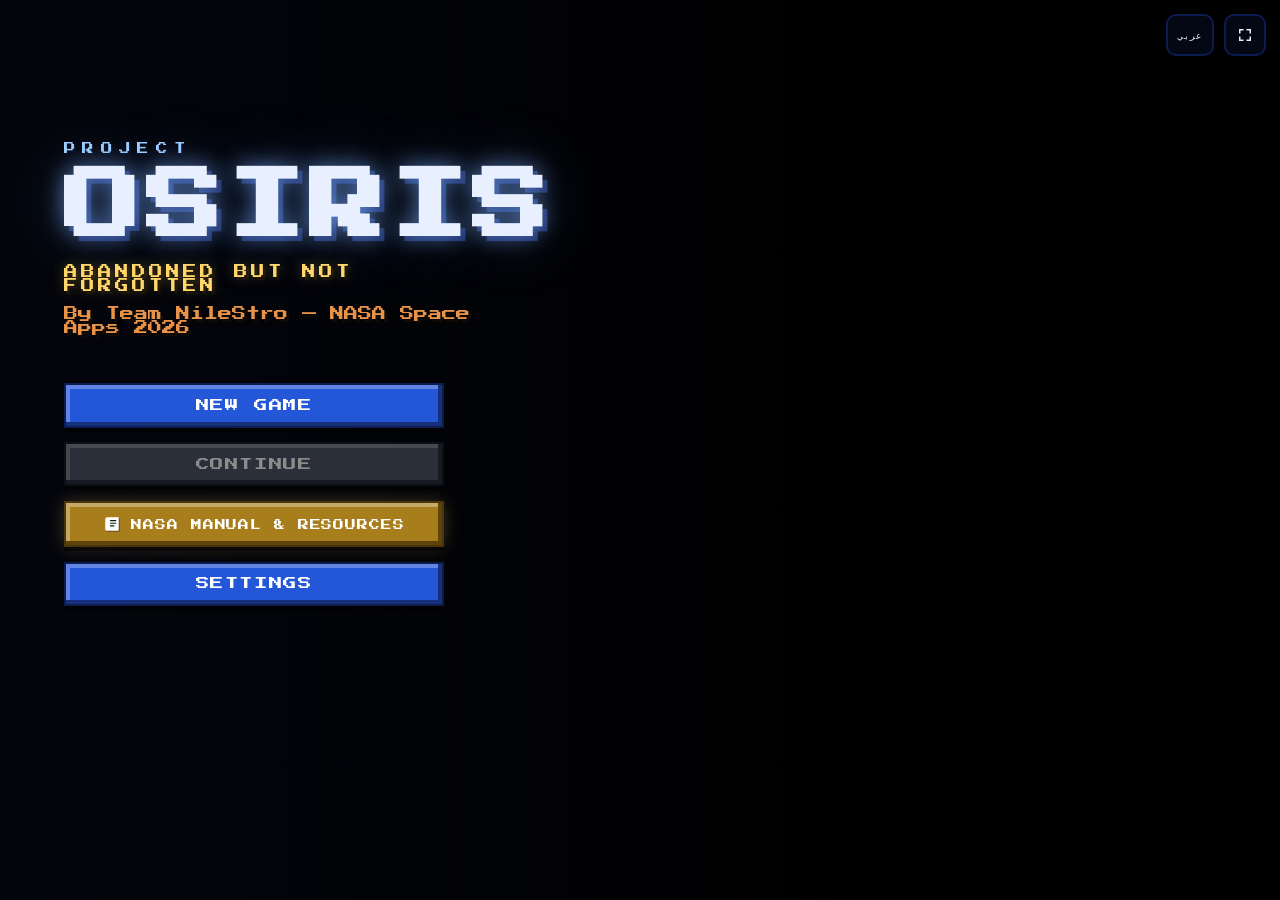
<file: index.html>
<!DOCTYPE html>

<html lang="en" dir="ltr">

<head>

  <meta charset="UTF-8" />

  <meta name="viewport" content="width=device-width, initial-scale=1.0, maximum-scale=1.0, user-scalable=no, viewport-fit=cover" />

  <meta name="description" content="OSIRIS — Abandoned But Not Forgotten: a space story game about the real NASA machines left behind on the Moon and Mars. By Team NileStro for the NASA Space Apps Challenge 2026." />

  <meta name="theme-color" content="#060812" />

  <title>OSIRIS — Abandoned But Not Forgotten</title>



  <link rel="icon" type="image/svg+xml" href="assets/images/favicon.svg" />



  <!-- خط بيكسل للإنجليزية + Handjet للعربية + VT323 لدليل ناسا -->

  <link rel="preconnect" href="https://fonts.googleapis.com" />

  <link rel="preconnect" href="https://fonts.gstatic.com" crossorigin />

  <link

    href="https://fonts.googleapis.com/css2?family=Press+Start+2P&family=VT323&family=Handjet:wght@400..900&display=swap"

    rel="stylesheet"

  />



  <link rel="stylesheet" href="css/menu.css" />

  <link rel="stylesheet" href="css/scene1.css" />

  <link rel="stylesheet" href="css/scene2.css" />

  <link rel="stylesheet" href="css/manual.css" />

</head>

<body data-page="menu" class="game-body">



  <!-- طبقة الانتقال السلس (الشاشة السوداء → فايد) -->

  <div id="transitionOverlay" class="transition-overlay"></div>



  <!-- خلفية الفيديو (لوب) -->

  <div class="video-wrap">

    <video id="bgVideo" autoplay muted loop playsinline preload="auto">

      <source src="assets/videos/menu-background.mp4" type="video/mp4" />

    </video>

  </div>



  <!-- تدرّج لقراءة أفضل خلف القوائم (يتقلب تلقائياً مع الاتجاه) -->

  <div class="readability-gradient"></div>



  <!-- شريط الأيقونات العلوي — لغة + ملء الشاشة (صغير وأنيق) -->

  <div class="top-bar" id="topBar">

    <button class="icon-btn" id="btnLangSwitch" data-lang-label aria-label="Switch language"></button>

    <button class="icon-btn" id="btnFullscreen" data-i18n-title="fullscreen" aria-label="Fullscreen">

      <svg viewBox="0 0 24 24" aria-hidden="true">

        <path d="M4 4h6v2H6v4H4V4Zm10 0h6v6h-2V6h-4V4ZM4 14h2v4h4v2H4v-6Zm14 0h2v6h-6v-2h4v-4Z"/>

      </svg>

    </button>

  </div>



  <!-- منطقة القائمة -->

  <main class="menu-side" id="menuSide">



    <!-- العنوان -->

    <header class="title-block">

      <p class="project-label" id="projectLabel"></p>

      <h1 class="game-title" id="gameTitle"></h1>

      <p class="game-tagline" id="gameTagline"></p>

      <p class="team-credit" id="teamCredit"></p>

    </header>



    <!-- الأزرار -->

    <nav class="menu-buttons">

      <button class="pixel-btn primary" id="btnNewGame" data-i18n="newGame">NEW GAME</button>

      <button class="pixel-btn" id="btnContinue" data-i18n="continue">CONTINUE</button>

      <button class="pixel-btn manual" id="btnManual">

        <svg viewBox="0 0 24 24" aria-hidden="true">

          <path d="M5.5 3A2.5 2.5 0 0 0 3 5.5v13A2.5 2.5 0 0 0 5.5 21H20a1 1 0 0 0 1-1V4a1 1 0 0 0-1-1H5.5Z"/>

          <path d="M5.5 5H7v14H5.5a.5.5 0 0 1-.5-.5v-13a.5.5 0 0 1 .5-.5Z"/>

          <path d="M10 7.5h7M10 11h7M10 14.5h4.5" stroke="#06210f" stroke-width="1.6" stroke-linecap="round"/>

        </svg>

        <span data-i18n="manualBtn">NASA MANUAL &amp; RESOURCES</span>

      </button>

      <button class="pixel-btn" id="btnSettings" data-i18n="settings">SETTINGS</button>

    </nav>



    <!-- شريط تحميل الأصول — يظهر فوق خلفية القائمة الحية

         حتى اكتمال كل الصور والفيديوهات، ولا يحجبها إطلاقاً -->

    <div class="preload-hud" id="preloadHud" role="status" aria-live="polite">

      <span class="preload-label" id="preloadLabel">LOADING GAME ASSETS… 0%</span>

      <span class="preload-bar"><i class="preload-fill" id="preloadFill"></i></span>

    </div>



  </main>



  <!-- نافذة الإعدادات المنبثقة -->

  <div class="modal-overlay hidden" id="settingsModal" role="dialog" aria-modal="true">

    <div class="modal-box">

      <h2 class="modal-title" data-i18n="settingsTitle">SETTINGS</h2>



      <div class="setting-row">

        <label for="volumeSlider" data-i18n="volume">VOLUME</label>

        <input type="range" id="volumeSlider" min="0" max="100" value="70" step="1" />

        <span class="volume-value" id="volumeValue">70</span>

      </div>



      <div class="setting-row">

        <span data-i18n="language">LANGUAGE</span>

        <button class="pixel-btn small" id="btnLangSettings" data-lang-label></button>

      </div>



      <!-- ملء الشاشة — داخل تبويب الإعدادات نفسه -->

      <div class="setting-row">

        <span data-i18n="fullscreen">FULLSCREEN</span>

        <button class="pixel-btn small" id="btnFullscreenSettings" data-i18n="fullscreen">FULLSCREEN</button>

      </div>



      <!-- الملفات المصاحبة : الكوميك ثلاثي الأبعاد (حسب لغة اللعبة) + الملف العلمي التفصيلي -->

      <div class="setting-row files-row">

        <span data-i18n="files">FILES</span>

        <div class="files-btns">

          <button class="pixel-btn small" id="btnComic" data-i18n="comicBtn">3D COMIC BOOK</button>

          <button class="pixel-btn small" id="btnArchive" data-i18n="archiveBtn">THE SILENT ARCHIVE (PDF)</button>

        </div>

      </div>



      <button class="pixel-btn small close-btn" id="btnCloseSettings" data-i18n="close">CLOSE</button>

    </div>

  </div>



  <!-- ============================================

       المشهد 1: شاشة السجل التاريخي (مضمّن في نفس الصفحة)

       الشاشة تعمل داخل الصفحة حتى يعمل الصوت تلقائياً

       ============================================ -->

  <div class="scene-host hidden-scene" id="sceneHost">

    <div class="crt" id="crt">

      <div class="scanlines"></div>

      <div class="scan-band"></div>

      <div class="flicker"></div>

      <div class="vignette"></div>



      <div class="term" id="terminal" aria-live="polite"></div>



      <div class="audio-hint" id="audioHint"></div>



      <div class="scene-tag" id="sceneTag"></div>

    </div>



    <div class="crt-off-overlay" id="crtOff"></div>

  </div>

  <!-- ============ نهاية المشهد 1 ============ -->



  <!-- المشهد 2: مرحلة المشي (مضمّن) -->

  <div class="scene-host hidden-scene" id="sceneHost2">

    <canvas id="scene2Canvas"></canvas>

  </div>

  <!-- ============ نهاية المشهد 2 ============ -->



  <script src="js/assets.js"></script>

  <script src="js/preload.js"></script>

  <script src="js/i18n.js"></script>

  <script src="js/manual.js"></script>

  <script src="js/main.js"></script>

  <script src="js/scene1.js"></script>

  <script src="js/scene2.js"></script>

</body>

</html>
</file>
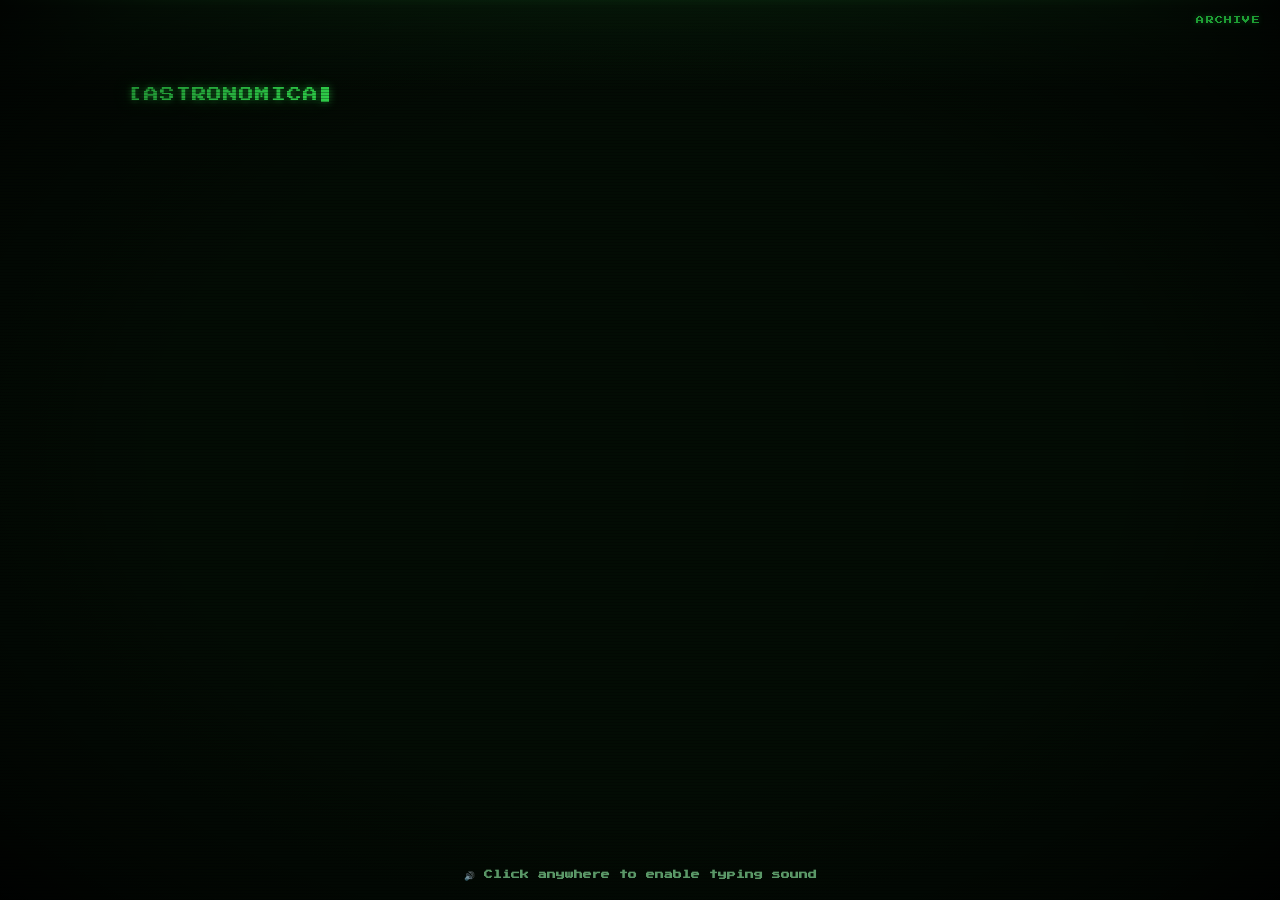
<file: scene1.html>
<!DOCTYPE html>
<html lang="en" dir="ltr">
<head>
  <meta charset="UTF-8" />
  <meta name="viewport" content="width=device-width, initial-scale=1.0, maximum-scale=1.0, user-scalable=no" />
  <meta name="theme-color" content="#060812" />
  <title>Project OSIRIS — Scene 1: The Archive</title>

  <link rel="icon" type="image/svg+xml" href="assets/images/favicon.svg" />

  <link rel="preconnect" href="https://fonts.googleapis.com" />
  <link rel="preconnect" href="https://fonts.gstatic.com" crossorigin />
  <link
    href="https://fonts.googleapis.com/css2?family=Press+Start+2P&family=Handjet:wght@400..900&display=swap"
    rel="stylesheet"
  />

  <link rel="stylesheet" href="css/scene1.css" />
</head>
<body data-page="scene-standalone" class="game-body">
  <!-- طبقة الانتقال السلس (الشاشة السوداء → فايد) -->
  <div id="transitionOverlay" class="transition-overlay"></div>

  <!-- حاوية شاشة CRT -->
  <div class="crt" id="crt">

    <!-- طبقات المؤثرات -->
    <div class="scanlines"></div>
    <div class="scan-band"></div>
    <div class="flicker"></div>
    <div class="vignette"></div>

    <!-- محتوى الطرفية -->
    <div class="term" id="terminal" aria-live="polite"></div>

    <!-- تلميح الصوت -->
    <div class="audio-hint" id="audioHint"></div>

    <!-- شارة المشهد -->
    <div class="scene-tag" id="sceneTag">ARCHIVE</div>
  </div>

  <!-- طبقة إطفاء الشاشة (نهاية المشهد) -->
  <div class="crt-off-overlay" id="crtOff"></div>

  <script src="js/assets.js"></script>
  <script src="js/i18n.js"></script>
  <script src="js/scene1.js"></script>
</body>
</html>
</file>
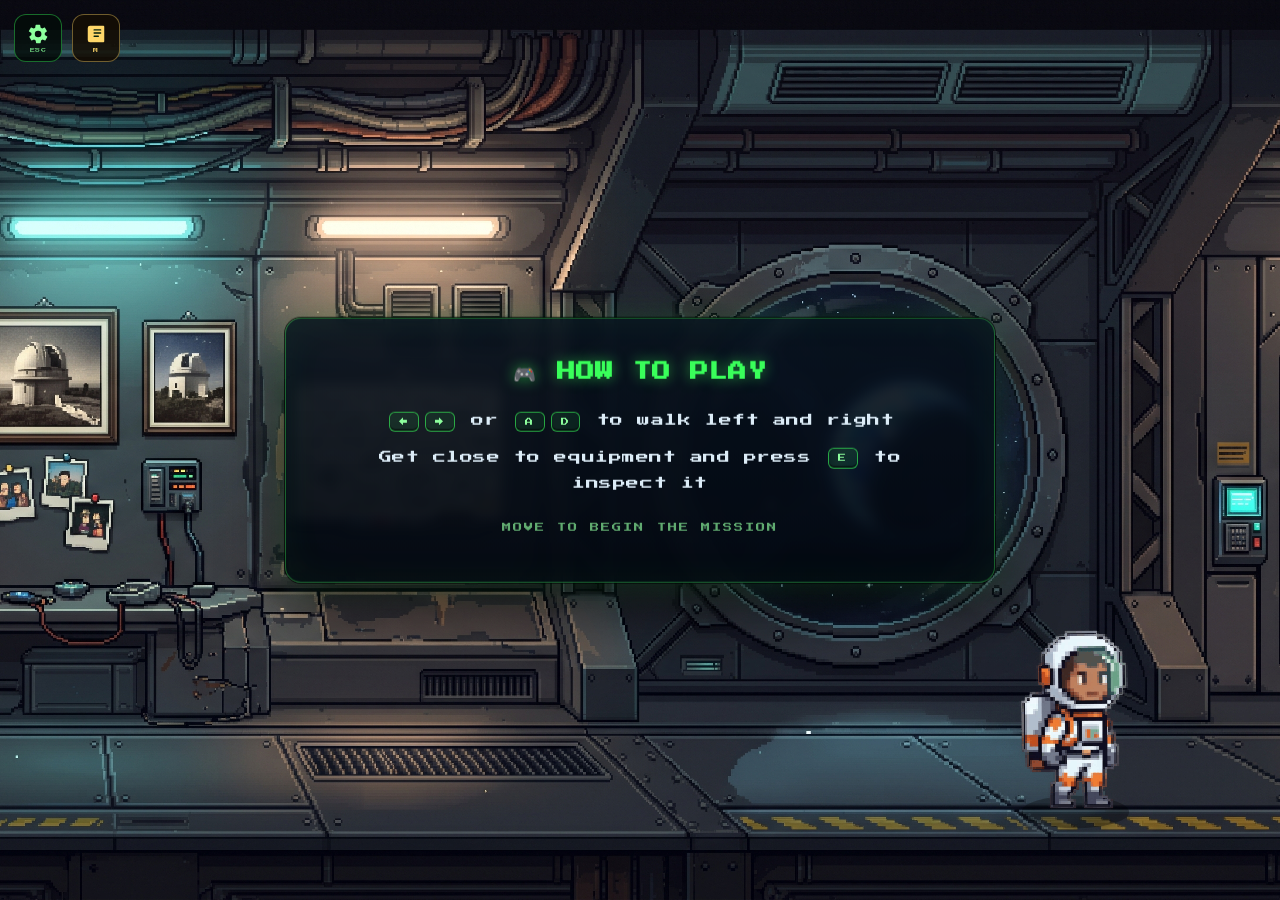
<file: scene2.html>
<!DOCTYPE html>
<html lang="en" dir="ltr">
<head>
  <meta charset="UTF-8" />
  <meta name="viewport" content="width=device-width, initial-scale=1.0, maximum-scale=1.0, user-scalable=no, viewport-fit=cover" />
  <meta name="theme-color" content="#060812" />
  <title>Project OSIRIS — Scene 2: Station Walk</title>

  <link rel="icon" type="image/svg+xml" href="assets/images/favicon.svg" />

  <link rel="preconnect" href="https://fonts.googleapis.com" />
  <link rel="preconnect" href="https://fonts.gstatic.com" crossorigin />
  <link
    href="https://fonts.googleapis.com/css2?family=Press+Start+2P&family=VT323&family=Handjet:wght@400..900&display=swap"
    rel="stylesheet"
  />

  <link rel="stylesheet" href="css/scene2.css" />
  <link rel="stylesheet" href="css/manual.css" />
</head>
<body data-page="scene2-standalone" class="game-body">
  <canvas id="scene2Canvas"></canvas>

  <script src="js/assets.js"></script>
  <script src="js/preload.js"></script>
  <script src="js/i18n.js"></script>
  <script src="js/manual.js"></script>
  <script src="js/scene2.js"></script>
</body>
</html>
</file>
<file: css/menu.css>
/* =========================================================

   ABANDONED BUT NOT FORGOTTEN — NileStro

   الجزء الأول: صفحة البداية (Start Screen)

   ========================================================= */



:root {

  --btn-blue: #2456d8;

  --btn-blue-hover: #2f66f0;

  --btn-blue-shadow: #16307e;

  --btn-gold: #a87e1c;

  --btn-gold-hover: #c69a2e;

  --btn-gold-shadow: #5e4409;

  --title-white: #e8f0ff;

  --team-orange: #e8934a;

  --tagline-gold: #ffd76a;

  --space-black: #060812;

  --font-pixel: "Press Start 2P", monospace;

  --font-arabic: "Handjet", sans-serif;

}



* { margin: 0; padding: 0; box-sizing: border-box; }



html, body {

  width: 100%;

  height: 100%;

  overflow: hidden;

  background: var(--space-black);

  font-family: var(--font-pixel);

  user-select: none;

}



/* ================== خلفية الفيديو ================== */

.video-wrap {

  position: fixed;

  inset: 0;

  overflow: hidden;

  z-index: 0;

}



.video-wrap video {

  width: 100%;

  height: 100%;

  object-fit: cover;

  /* في العربية ينعكس الفيديو: الشخصيات تنتقل لليسار */

  transition: transform 0.4s ease;

}



html[dir="rtl"] .video-wrap video {

  transform: scaleX(-1);

}



/* تدرّج لتحسين قراءة النصوص فوق الفيديو (يتقلب مع الاتجاه) */

.readability-gradient {

  position: fixed;

  inset: 0;

  z-index: 1;

  pointer-events: none;

  background: linear-gradient(90deg, rgba(4, 6, 14, 0.85) 0%, rgba(4, 6, 14, 0.45) 38%, rgba(4, 6, 14, 0) 65%);

}



html[dir="rtl"] .readability-gradient {

  background: linear-gradient(90deg, rgba(4, 6, 14, 0) 35%, rgba(4, 6, 14, 0.45) 62%, rgba(4, 6, 14, 0.85) 100%);

}



/* ================== منطقة القائمة ================== */

/* في الإنجليزية: يمين الفيديو (شخصيات) — القائمة يسار */

.menu-side {

  position: fixed;

  z-index: 2;

  top: 0;

  left: 0;

  height: 100%;

  width: 42%;

  display: flex;

  flex-direction: column;

  justify-content: center;

  padding: 0 3.5rem 4rem 4rem;

}



/* في العربية: القائمة يمين */

html[dir="rtl"] .menu-side {

  left: auto;

  right: 0;

  padding: 0 4rem 4rem 3.5rem;

  text-align: right;

}



/* ---------- العنوان ---------- */

.title-block { margin-bottom: 3rem; }



/* «مشروع» — سطر تمهيدي صغير فوق الاسم */

.project-label {

  color: #9fd0ff;

  font-size: clamp(0.55rem, 1vw, 0.72rem);

  letter-spacing: 0.55em;

  text-transform: uppercase;

  margin-bottom: 0.9rem;

  text-shadow: 2px 2px 0 rgba(6, 10, 26, 0.9);

}



html[dir="rtl"] .project-label {

  font-family: var(--font-arabic);

  font-weight: 700;

  font-size: clamp(1.05rem, 2vw, 1.35rem);

  letter-spacing: 0.35em;

}



/* «أوزيريس» — الاسم البارز */

.game-title {

  color: var(--title-white);

  font-size: clamp(2.6rem, 6vw, 5rem);

  line-height: 1.05;

  letter-spacing: 0.06em;

  text-shadow:

    0 0 22px rgba(120, 170, 255, 0.65),

    0 0 60px rgba(120, 170, 255, 0.25),

    5px 5px 0 #1b2a5e;

  white-space: pre-line;

}



html[dir="rtl"] .game-title {

  font-family: var(--font-arabic);

  font-weight: 900; /* Handjet Black — أثقل وزن حتى لا يظهر نحيفاً */

  letter-spacing: 0.02em;

  font-size: clamp(3.6rem, 8vw, 7rem);

  line-height: 1.1;

}



/* السطر التعريفي تحت الاسم */

.game-tagline {

  margin-top: 1rem;

  color: var(--tagline-gold);

  font-size: clamp(0.62rem, 1.15vw, 0.85rem);

  letter-spacing: 0.22em;

  text-shadow:

    0 0 14px rgba(255, 215, 106, 0.35),

    3px 3px 0 rgba(20, 14, 4, 0.9);

}



html[dir="rtl"] .game-tagline {

  font-family: var(--font-arabic);

  font-weight: 900;

  font-size: clamp(1.5rem, 2.6vw, 2.1rem);

  letter-spacing: 0.06em;

}



.team-credit {

  margin-top: 0.9rem;

  color: var(--team-orange);

  font-size: clamp(0.66rem, 1.1vw, 0.88rem);

  text-shadow: 3px 3px 0 rgba(20, 12, 4, 0.9);

}



html[dir="rtl"] .team-credit {

  font-family: var(--font-arabic);

  font-weight: 900;

  font-size: clamp(1.4rem, 2.4vw, 2rem);

}



/* ---------- الأزرار ---------- */

.menu-buttons {

  display: flex;

  flex-direction: column;

  gap: 0.9rem;

  width: min(100%, 380px);

}



.pixel-btn {

  font-family: inherit;

  font-size: clamp(0.78rem, 1.05vw, 0.95rem);

  letter-spacing: 0.12em;

  color: #ffffff;

  background: var(--btn-blue);

  border: 2px solid #0c1c4e;

  padding: 0.85rem 1.2rem;

  cursor: pointer;

  box-shadow:

    inset -4px -4px 0 var(--btn-blue-shadow),

    inset 4px 4px 0 rgba(255, 255, 255, 0.28),

    0 4px 0 rgba(0, 0, 0, 0.55);

  transition: background 0.12s ease, transform 0.08s ease, box-shadow 0.12s ease;

  text-align: center;

  display: flex;

  align-items: center;

  justify-content: center;

  gap: 10px;

}



.pixel-btn svg {

  width: 18px;

  height: 18px;

  flex: none;

  fill: currentColor;

  filter: drop-shadow(1px 1px 0 rgba(0, 0, 0, 0.4));

}



.pixel-btn:hover:not(:disabled) {

  background: var(--btn-blue-hover);

  transform: translateY(-2px);

}



.pixel-btn:active:not(:disabled) {

  transform: translateY(1px);

  box-shadow:

    inset 4px 4px 0 var(--btn-blue-shadow),

    0 1px 0 rgba(0, 0, 0, 0.55);

}



.pixel-btn:disabled {

  cursor: not-allowed;

  filter: grayscale(0.85) brightness(0.55);

}



/* زر دليل ناسا — الذهبي المميز (أهم زر ثانوي في القائمة) */

.pixel-btn.manual {

  background: var(--btn-gold);

  border-color: #4a350c;

  box-shadow:

    inset -4px -4px 0 var(--btn-gold-shadow),

    inset 4px 4px 0 rgba(255, 255, 255, 0.32),

    0 4px 0 rgba(0, 0, 0, 0.55),

    0 0 18px rgba(255, 215, 106, 0.22);

}



.pixel-btn.manual:hover:not(:disabled) {

  background: var(--btn-gold-hover);

  box-shadow:

    inset -4px -4px 0 var(--btn-gold-shadow),

    inset 4px 4px 0 rgba(255, 255, 255, 0.32),

    0 4px 0 rgba(0, 0, 0, 0.55),

    0 0 26px rgba(255, 215, 106, 0.4);

}



html[dir="rtl"] .pixel-btn.manual span { font-size: 1.5rem; }


/* نص الزر أطول من البقية — نقبضه قليلاً ليظل على سطر واحد منسجم مع البقية */

.pixel-btn.manual {

  font-size: clamp(0.6rem, 0.85vw, 0.74rem);

  letter-spacing: 0.08em;

  white-space: nowrap;

  padding-top: 0.78rem;

  padding-bottom: 0.78rem;

}




/* زر صغير (تغيير اللغة / إغلاق) */

.pixel-btn.small {

  font-size: 0.62rem;

  padding: 0.55rem 0.9rem;

  letter-spacing: 0.06em;

}



html[dir="rtl"] .pixel-btn.small {

  font-family: var(--font-arabic);

  font-size: 1.25rem;

  font-weight: 900;

}



/* ---------- انتقال إلى المشاهد ---------- */

body.fade-out {

  animation: screen-fade 0.35s ease forwards;

}



@keyframes screen-fade {

  to { opacity: 0; filter: brightness(0); }

}



/* ================== الشريط العلوي — أيقونات صغيرة أنيقة ================== */

.top-bar {

  position: fixed;

  top: 14px;

  inset-inline-end: 14px;   /* يمين في LTR ويسار في RTL تلقائياً */

  z-index: 2;

  display: flex;

  align-items: center;

  gap: 10px;

}



.icon-btn {

  min-width: 42px;

  height: 42px;

  padding: 0 10px;

  display: flex;

  align-items: center;

  justify-content: center;

  color: var(--title-white);

  background: rgba(6, 10, 26, 0.78);

  border: 2px solid #0c1c4e;

  border-radius: 10px;

  cursor: pointer;

  font-family: var(--font-pixel);

  font-size: 0.55rem;

  letter-spacing: 0.08em;

  box-shadow: 0 3px 0 rgba(0, 0, 0, 0.5);

  transition: border-color 0.15s ease, transform 0.1s ease, box-shadow 0.15s ease;

  backdrop-filter: blur(4px);

  -webkit-backdrop-filter: blur(4px);

}



html[dir="rtl"] .icon-btn {

  font-family: var(--font-arabic);

  font-weight: 900;

  font-size: 1.3rem;

}



.icon-btn svg {

  width: 18px;

  height: 18px;

  fill: currentColor;

}



.icon-btn:hover {

  border-color: var(--btn-blue-hover);

  transform: translateY(-1px);

  box-shadow: 0 3px 0 rgba(0, 0, 0, 0.5), 0 0 14px rgba(120, 170, 255, 0.25);

}



.icon-btn:active { transform: translateY(1px); }





/* ================== نافذة الإعدادات ================== */

.modal-overlay {

  position: fixed;

  inset: 0;

  z-index: 10;

  background: rgba(2, 4, 10, 0.75);

  display: flex;

  align-items: center;

  justify-content: center;

  backdrop-filter: blur(3px);

}



.modal-overlay.hidden { display: none; }



.modal-box {

  background: #0b1030;

  border: 3px solid var(--btn-blue);

  box-shadow: 0 0 0 3px #0c1c4e, 0 10px 40px rgba(0, 0, 0, 0.8);

  padding: 2.2rem 2.6rem;

  min-width: min(92vw, 460px);

  display: flex;

  flex-direction: column;

  gap: 1.6rem;

}



.modal-title {

  color: var(--title-white);

  font-size: 1.1rem;

  letter-spacing: 0.15em;

  text-align: center;

  text-shadow: 0 0 10px rgba(120, 170, 255, 0.5);

}



html[dir="rtl"] .modal-title {

  font-family: var(--font-arabic);

  font-weight: 900;

  font-size: 1.9rem;

  letter-spacing: 0;

}



.setting-row {

  display: flex;

  align-items: center;

  gap: 1rem;

  color: var(--title-white);

  font-size: 0.75rem;

  letter-spacing: 0.08em;

}



html[dir="rtl"] .setting-row {

  font-family: var(--font-arabic);

  font-weight: 900;

  font-size: 1.5rem;

  flex-direction: row-reverse;

}



html[dir="rtl"] .volume-value {

  font-size: 1.2rem;

}



.setting-row label,

.setting-row span:first-child {

  flex: 1;

  text-align: inherit;

}



html[dir="rtl"] .setting-row span:first-child { text-align: right; }



/* منزلق الصوت بستايل بيكسل */

input[type="range"] {

  -webkit-appearance: none;

  appearance: none;

  flex: 1.4;

  height: 14px;

  background: #0c1540;

  border: 2px solid #0c1c4e;

  outline: none;

  cursor: pointer;

}



input[type="range"]::-webkit-slider-thumb {

  -webkit-appearance: none;

  width: 16px;

  height: 26px;

  background: var(--btn-blue-hover);

  border: 2px solid #0c1c4e;

  box-shadow: inset -3px -3px 0 var(--btn-blue-shadow), inset 3px 3px 0 rgba(255,255,255,0.3);

  cursor: pointer;

}



input[type="range"]::-moz-range-thumb {

  width: 16px;

  height: 26px;

  background: var(--btn-blue-hover);

  border: 2px solid #0c1c4e;

  border-radius: 0;

  cursor: pointer;

}



.volume-value {

  min-width: 3ch;

  text-align: center;

  color: #9fd0ff;

  font-size: 0.7rem;

}



.close-btn { align-self: center; margin-top: 0.4rem; }



/* ================== قسم الملفات داخل الإعدادات ================== */

.setting-row.files-row {

  flex-direction: column;

  align-items: stretch;

  gap: 0.7rem;

  padding-top: 0.4rem;

  border-top: 1px dashed rgba(120, 170, 255, 0.25);

}



html[dir="rtl"] .setting-row.files-row { flex-direction: column; }



.files-row > span {

  color: var(--title-white);

  font-size: 0.75rem;

  letter-spacing: 0.08em;

}



html[dir="rtl"] .files-row > span {

  font-family: var(--font-arabic);

  font-weight: 900;

  font-size: 1.5rem;

  letter-spacing: 0;

}



.files-btns {

  display: flex;

  gap: 0.7rem;

  flex-wrap: wrap;

}



.files-btns .pixel-btn { flex: 1 1 180px; }



/* ================== شريط تحميل الأصول ==================

   يظهر أسفل أزرار القائمة فوق الخلفية الحية أثناء التحميل

   المسبق الكامل — لا يحجب الخلفية ولا يستبدلها بشاشة سوداء.

   الأزرار مقفلة حتى اكتمال النسبة، ثم يختفي الشريط بسلاسة. */

.preload-hud {

  margin-top: 2.4rem;

  width: min(100%, 380px);

  display: flex;

  flex-direction: column;

  gap: 0.6rem;

  transition: opacity 0.5s ease;

}



.preload-hud.done { opacity: 0; pointer-events: none; }



.preload-label {

  font-size: clamp(0.62rem, 1vw, 0.8rem);

  letter-spacing: 0.08em;

  color: #ffd76a;

  text-shadow: 2px 2px 0 rgba(10, 8, 2, 0.9);

}



html[dir="rtl"] .preload-label {

  font-family: var(--font-arabic);

  font-weight: 900;

  font-size: 1.35rem;

  letter-spacing: 0.02em;

}



.preload-bar {

  height: 14px;

  background: rgba(6, 10, 24, 0.75);

  border: 2px solid #0c1c4e;

  box-shadow: inset 2px 2px 0 rgba(0, 0, 0, 0.5), 0 3px 0 rgba(0, 0, 0, 0.55);

  overflow: hidden;

}



.preload-fill {

  display: block;

  height: 100%;

  width: 0%;

  background: repeating-linear-gradient(-45deg, #ffd76a 0 10px, #e8b63e 10px 20px);

  box-shadow: inset -3px -3px 0 rgba(0, 0, 0, 0.25), inset 3px 3px 0 rgba(255, 255, 255, 0.35);

  transition: width 0.3s ease;

}


/* ================== تجاوب القائمة — الجوال والتابلت ================== */

@media (max-width: 760px) {

  .menu-side {

    width: 100%;

    padding: 4.6rem 1.5rem 2.2rem;

    justify-content: center;

  }

  .title-block { margin-bottom: 2rem; text-align: center; }

  .game-title { font-size: clamp(2.4rem, 13vw, 3.6rem); }

  html[dir="rtl"] .game-title { font-size: clamp(3rem, 16vw, 4.6rem); }

  .game-tagline { font-size: clamp(0.56rem, 2.6vw, 0.7rem); letter-spacing: 0.14em; }

  html[dir="rtl"] .game-tagline { font-size: clamp(1.15rem, 4.4vw, 1.5rem); }

  .team-credit { font-size: clamp(0.58rem, 2.4vw, 0.72rem); }

  html[dir="rtl"] .team-credit { font-size: clamp(1.1rem, 4vw, 1.4rem); }

  .menu-buttons { width: 100%; max-width: 420px; gap: 0.7rem; }

  .pixel-btn { padding: 0.9rem 1rem; font-size: 0.72rem; }

  .preload-hud { width: 100%; max-width: 420px; margin-top: 1.6rem; }

}

@media (max-height: 560px) and (min-width: 761px) {

  .title-block { margin-bottom: 1.6rem; }

  .game-title { font-size: clamp(2rem, 5vw, 3.2rem); }

  .menu-buttons { gap: 0.6rem; }

  .pixel-btn { padding: 0.65rem 1rem; }

}
</file>
<file: css/scene1.css>
/* =========================================================
   Scene 1 — The Archive Screen
   شاشة سوداء + تأثير CRT + طباعة نص أخضر فسفوري
   ========================================================= */

:root {
  --phosphor: #39ff5a;
  --phosphor-dim: #1d9e33;
  --phosphor-glow: rgba(57, 255, 90, 0.55);
  --font-pixel: "Press Start 2P", monospace;
  --font-arabic: "Handjet", sans-serif;
}

* { margin: 0; padding: 0; box-sizing: border-box; }

html, body {
  width: 100%;
  height: 100%;
  overflow: hidden;
  background: #000;
  user-select: none;
}

/* ================== شاشة CRT ================== */
.crt {
  position: fixed;
  inset: 0;
  background: #010401;
  cursor: pointer; /* الشاشة تشير للنقر (تخطي/متابعة) */
}

/* —— خطوط المسح الأفقية (Scanlines) —— */
.scanlines {
  position: absolute;
  inset: 0;
  z-index: 5;
  pointer-events: none;
  background: repeating-linear-gradient(
    0deg,
    rgba(0, 0, 0, 0.28) 0px,
    rgba(0, 0, 0, 0.28) 1px,
    transparent 1px,
    transparent 3px
  );
}

/* —— شعاع ضوئي يجوب الشاشة من فوق لتحت —— */
.scan-band {
  position: absolute;
  left: 0;
  right: 0;
  height: 90px;
  z-index: 6;
  pointer-events: none;
  background: linear-gradient(
    0deg,
    rgba(57, 255, 90, 0) 0%,
    rgba(57, 255, 90, 0.035) 60%,
    rgba(57, 255, 90, 0.07) 92%,
    rgba(57, 255, 90, 0.12) 100%
  );
  animation: band-sweep 5.5s linear infinite;
}

@keyframes band-sweep {
  0%   { top: -90px; }
  100% { top: 100%; }
}

/* —— وميض خفيف كشاشات قديمة —— */
.flicker {
  position: absolute;
  inset: 0;
  z-index: 4;
  pointer-events: none;
  background: rgba(57, 255, 90, 0.03);
  animation: screen-flicker 0.12s steps(2) infinite;
}

@keyframes screen-flicker {
  0%   { opacity: 1; }
  50%  { opacity: 0.55; }
  100% { opacity: 1; }
}

/* —— تظليل حواف الشاشة —— */
.vignette {
  position: absolute;
  inset: 0;
  z-index: 7;
  pointer-events: none;
  background: radial-gradient(
    ellipse at center,
    transparent 52%,
    rgba(0, 0, 0, 0.55) 88%,
    rgba(0, 0, 0, 0.9) 100%
  );
}

/* ================== الطرفية (النص) ================== */
.term {
  position: absolute;
  z-index: 3;
  inset: 0;
  padding: 9vh 10vw;
  overflow: hidden;
  direction: rtl;          /* الافتراضي عربي — يتبدل من JS */
  text-align: start;
  font-family: var(--font-arabic);
  font-weight: 900;
  font-size: clamp(1.5rem, 2.6vw, 2.4rem);
  line-height: 1.55;
  color: var(--phosphor);
  text-shadow:
    0 0 6px var(--phosphor-glow),
    0 0 18px rgba(57, 255, 90, 0.35);
  white-space: pre-wrap;   /* يحافظ على مسافات الأسطر الداخلية */
  word-break: break-word;
}

.term.dir-en {
  direction: ltr;
  font-family: var(--font-pixel);
  font-weight: 400;
  font-size: clamp(0.65rem, 1.15vw, 0.95rem);
  line-height: 1.9;
  letter-spacing: 0.06em;
}

/* المؤشر الوامض في نهاية الكتابة */
.caret {
  display: inline-block;
  width: 0.55em;
  height: 1em;
  margin-inline-start: 0.15em;
  background: var(--phosphor);
  box-shadow: 0 0 8px var(--phosphor-glow);
  vertical-align: text-bottom;
  animation: caret-blink 0.8s steps(1) infinite;
}

@keyframes caret-blink {
  0%, 49%  { opacity: 1; }
  50%, 100% { opacity: 0; }
}

/* ================== تلميح الصوت ================== */
.audio-hint {
  position: fixed;
  z-index: 8;
  bottom: 1.2rem;
  left: 0;
  right: 0;
  text-align: center;
  font-family: var(--font-arabic);
  font-weight: 700;
  font-size: 1.1rem;
  color: #79c98a;
  opacity: 0.75;
  transition: opacity 0.5s ease;
}

.audio-hint.dir-en { font-family: var(--font-pixel); font-size: 0.55rem; }

.audio-hint.hidden { opacity: 0; }

/* ================== شارة المشهد ================== */
.scene-tag {
  position: fixed;
  z-index: 8;
  top: 1rem;
  inset-inline-end: 1.2rem;
  font-family: var(--font-pixel);
  font-weight: 400;
  font-size: 0.5rem;
  letter-spacing: 0.15em;
  color: var(--phosphor-dim);
  text-shadow: 0 0 6px rgba(57, 255, 90, 0.3);
}

/* ================== طبقة الانتقال السلس (الشاشة السوداء) ================== */
.transition-overlay {
  position: fixed;
  inset: 0;
  background: #000;
  z-index: 9999;
  opacity: 1;
  pointer-events: none;
  transition: opacity 0.9s ease;
}

.transition-overlay.fade-out {
  opacity: 0;
  pointer-events: none;
}

.crt-off-overlay {
  position: fixed;
  inset: 0;
  z-index: 20;
  background: #000;
  opacity: 0;
  pointer-events: none;
  transition: opacity 0.25s ease;
}

.crt-off-overlay.active { opacity: 1; }

/* ================== مذايري المشهد المضمّن (index.html) ================== */
/* المشهد يتحرك داخل الصفحة الرئيسة — شفاف مخفي حتى يُطلَق */
.scene-host {
  position: fixed;
  inset: 0;
  z-index: 30;
}

.scene-host.hidden-scene { display: none; }

.crt.off {
  animation: crt-power-off 0.55s ease-in forwards;
}

@keyframes crt-power-off {
  0%   { transform: scaleY(1);    filter: brightness(1); }
  55%  { transform: scaleY(0.04); filter: brightness(2.4); }  /* خط أفقي ساطع */
  75%  { transform: scaleY(0.04) scaleX(0.7); filter: brightness(3); }
  100% { transform: scaleY(0.0001) scaleX(0); filter: brightness(0); }
}
</file>
<file: css/scene2.css>
/* =========================================================

   Scene 2 — Gameplay stage (Zien walk)

   ========================================================= */



html, body {

  margin: 0;

  padding: 0;

  width: 100%;

  height: 100%;

  overflow: hidden;

  background: #000;

  font-family: 'Press Start 2P', monospace;

}



#scene2Canvas {

  display: block;

  width: 100vw;

  height: 100vh;

  cursor: default;

}



/* ================== لوحة الإرشادات ================== */

.instructions-panel {

  position: fixed;

  top: 50%;

  left: 50%;

  transform: translate(-50%, -50%);



  z-index: 10;

  pointer-events: none;



  width: min(90vw, 620px);

  padding: clamp(20px, 3.2vw, 34px) clamp(22px, 4vw, 44px);



  text-align: center;

  color: #dcecf7;

  font-family: 'Handjet', 'Press Start 2P', sans-serif;

  font-weight: 700;

  font-size: clamp(1.05rem, 2vw, 1.5rem);

  line-height: 1.75;



  background: linear-gradient(180deg, rgba(8, 18, 30, 0.90), rgba(3, 8, 16, 0.94));

  border: 1px solid rgba(57, 255, 90, 0.35);

  border-radius: 16px;

  box-shadow:

    0 0 0 1px rgba(0, 0, 0, 0.65),

    inset 0 0 40px rgba(57, 255, 90, 0.05),

    0 0 34px rgba(57, 255, 90, 0.14),

    0 26px 60px rgba(0, 0, 0, 0.60);

  backdrop-filter: blur(6px);

  -webkit-backdrop-filter: blur(6px);



  opacity: 1;

  transition: opacity 0.7s ease, transform 0.7s ease;

}



.instructions-panel.hidden {

  opacity: 0;

  transform: translate(-50%, -46%);

  pointer-events: none;

}



.instructions-panel h2 {

  margin: 0 0 16px;

  font-family: 'Handjet', sans-serif;

  font-weight: 900;

  font-size: clamp(1.4rem, 2.6vw, 2rem);

  letter-spacing: 0.01em;

  color: #39ff5a;

  text-shadow: 0 0 14px rgba(57, 255, 90, 0.55);

}



.instructions-panel p {

  margin: 10px 0;

  white-space: normal;

}



.instructions-panel .panel-start {

  margin-top: 20px;

  font-size: 0.72em;

  letter-spacing: 0.22em;

  color: #7fe08f;

  opacity: 0.75;

  animation: panel-pulse 2.2s ease-in-out infinite;

}



@keyframes panel-pulse {

  0%, 100% { opacity: 0.35; }

  50%      { opacity: 0.95; }

}



/* أزرار الكيبورد داخل اللوحة */

.instructions-panel kbd {

  display: inline-block;

  min-width: 1.5em;

  margin: 0 3px;

  padding: 3px 8px;

  border: 1px solid rgba(57, 255, 90, 0.6);

  border-radius: 6px;

  background: rgba(57, 255, 90, 0.08);

  color: #8dff9d;

  font-family: 'Press Start 2P', monospace;

  font-size: 0.62em;

  line-height: 1.6;

  vertical-align: middle;

  box-shadow: inset 0 -2px 0 rgba(0, 0, 0, 0.45);

  text-shadow: none;

}



/* النسخة الإنجليزية */

.instructions-panel.lang-en {

  font-family: 'Press Start 2P', monospace;

  font-weight: 400;

  font-size: clamp(0.6rem, 1.05vw, 0.8rem);

  line-height: 2.1;

  letter-spacing: 0.04em;

}



.instructions-panel.lang-en h2 {

  font-family: 'Press Start 2P', monospace;

  font-size: clamp(0.85rem, 1.5vw, 1.15rem);

  letter-spacing: 0.06em;

}



/* ================== رسالة التفاعل (E) ================== */

.scene2-toast {

  position: fixed;

  left: 50%;

  bottom: 9vh;

  transform: translate(-50%, 12px);



  z-index: 11;

  pointer-events: none;



  padding: 10px 22px;

  border: 1px solid rgba(57, 255, 90, 0.4);

  border-radius: 999px;

  background: rgba(4, 12, 10, 0.88);

  color: #b6ffc2;

  font-family: 'Handjet', sans-serif;

  font-weight: 700;

  font-size: 1.15rem;

  text-align: center;

  white-space: nowrap;



  opacity: 0;

  transition: opacity 0.35s ease, transform 0.35s ease;

}



.scene2-toast.show {

  opacity: 1;

  transform: translate(-50%, 0);

}



@media (max-width: 600px) {

  .scene2-toast { font-size: 0.95rem; white-space: normal; width: 84vw; }

}



/* ================== زر الترس (الإعدادات) ================== */

.gear-btn {

  position: fixed;

  top: 14px;

  left: 14px;

  z-index: 12;



  width: 48px;

  height: 48px;

  padding: 0;



  display: flex;

  flex-direction: column;

  align-items: center;

  justify-content: center;

  gap: 3px;



  color: #8dff9d;

  background: rgba(4, 12, 10, 0.85);

  border: 1px solid rgba(57, 255, 90, 0.4);

  border-radius: 12px;

  cursor: pointer;



  transition: transform 0.18s ease, border-color 0.18s ease, box-shadow 0.18s ease;

}



.gear-btn svg {

  width: 22px;

  height: 22px;

  fill: currentColor;

}



.gear-btn:hover,

.gear-btn:focus-visible {

  border-color: rgba(57, 255, 90, 0.95);

  box-shadow: 0 0 16px rgba(57, 255, 90, 0.30);

  transform: rotate(30deg) scale(1.05);

  outline: none;

}



.gear-btn .kbd-mini {

  font-family: 'Press Start 2P', monospace;

  font-size: 5px;

  letter-spacing: 0.12em;

  color: #6dd07d;

  opacity: 0.85;

}



/* —— زر الدليل (دليل المهمة ومصادر ناسا) — بجوار الترس بلون ذهبي —— */

.manual-btn {

  position: fixed;

  top: 14px;

  left: 72px;               /* بجوار الترس (48 + 10) */

  z-index: 12;

  width: 48px;

  height: 48px;

  padding: 0;

  display: flex;

  flex-direction: column;

  align-items: center;

  justify-content: center;

  gap: 3px;

  color: #ffd76a;

  background: rgba(20, 14, 4, 0.85);

  border: 1px solid rgba(255, 215, 106, 0.4);

  border-radius: 12px;

  cursor: pointer;

  transition: transform 0.18s ease, border-color 0.18s ease, box-shadow 0.18s ease;

}

.manual-btn svg {

  width: 22px;

  height: 22px;

  fill: currentColor;

}

.manual-btn:hover,

.manual-btn:focus-visible {

  border-color: rgba(255, 215, 106, 0.95);

  box-shadow: 0 0 16px rgba(255, 215, 106, 0.30);

  transform: translateY(-2px) scale(1.05);

  outline: none;

}

.manual-btn .kbd-mini {

  font-family: 'Press Start 2P', monospace;

  font-size: 5px;

  letter-spacing: 0.12em;

  color: #ffd76a;

  opacity: 0.85;

}



/* ================== نافذة إعدادات اللعب ================== */

.s2-modal-overlay {

  position: fixed;

  inset: 0;

  z-index: 40;

  background: rgba(2, 6, 12, 0.72);

  backdrop-filter: blur(4px);

  -webkit-backdrop-filter: blur(4px);

  display: flex;

  align-items: center;

  justify-content: center;

}



.s2-modal-overlay.hidden { display: none; }



.s2-modal {

  width: min(90vw, 420px);

  padding: 26px 28px;



  display: flex;

  flex-direction: column;

  gap: 20px;



  color: #dcecf7;

  font-family: 'Handjet', 'Press Start 2P', sans-serif;

  font-weight: 700;

  font-size: 1.15rem;



  background: linear-gradient(180deg, rgba(8, 18, 30, 0.94), rgba(3, 8, 16, 0.97));

  border: 1px solid rgba(57, 255, 90, 0.35);

  border-radius: 16px;

  box-shadow:

    0 0 0 1px rgba(0, 0, 0, 0.65),

    0 0 30px rgba(57, 255, 90, 0.12),

    0 24px 60px rgba(0, 0, 0, 0.6);

}



.s2-modal .s2-title {

  margin: 0;

  text-align: center;

  color: #39ff5a;

  font-family: 'Handjet', sans-serif;

  font-weight: 900;

  font-size: 1.7rem;

  text-shadow: 0 0 12px rgba(57, 255, 90, 0.5);

}



.s2-modal .s2-row {

  display: flex;

  align-items: center;

  gap: 14px;

}



.s2-modal .s2-row > span { flex: 1; }



.s2-modal input[type="range"] {

  -webkit-appearance: none;

  appearance: none;

  flex: 1.2;

  height: 12px;

  background: #0c1540;

  border: 2px solid #0c1c4e;

  outline: none;

  cursor: pointer;

}



.s2-modal input[type="range"]::-webkit-slider-thumb {

  -webkit-appearance: none;

  width: 15px;

  height: 24px;

  background: #2f66f0;

  border: 2px solid #0c1c4e;

  box-shadow: inset -3px -3px 0 #16307e, inset 3px 3px 0 rgba(255,255,255,0.3);

  cursor: pointer;

}



.s2-modal input[type="range"]::-moz-range-thumb {

  width: 15px;

  height: 24px;

  background: #2f66f0;

  border: 2px solid #0c1c4e;

  border-radius: 0;

  cursor: pointer;

}



.s2-modal .s2-volume-value {

  flex: none;

  min-width: 3ch;

  text-align: center;

  color: #9fd0ff;

}



.s2-btn {

  font-family: 'Handjet', 'Press Start 2P', sans-serif;

  font-weight: 700;

  font-size: 1.05rem;

  color: #eaf4ff;

  background: rgba(36, 86, 216, 0.35);

  border: 1px solid rgba(57, 255, 90, 0.35);

  border-radius: 10px;

  padding: 8px 16px;

  cursor: pointer;

  transition: background 0.15s ease, border-color 0.15s ease;

}



.s2-btn:hover { background: rgba(36, 86, 216, 0.55); border-color: rgba(57, 255, 90, 0.7); }



.s2-btn.primary {

  align-self: center;

  min-width: 130px;

  background: rgba(57, 255, 90, 0.12);

  color: #8dff9d;

}



.s2-btn.primary:hover { background: rgba(57, 255, 90, 0.22); }



/* زر العودة للقائمة الرئيسية */

.s2-modal .s2-menu-btn {

  align-self: center;

  min-width: 200px;

  background: rgba(216, 88, 66, 0.16);

  border-color: rgba(255, 150, 120, 0.45);

  color: #ffb48f;

}



.s2-modal .s2-menu-btn:hover {

  background: rgba(216, 88, 66, 0.32);

  border-color: rgba(255, 170, 140, 0.75);

}



/* زر الدليل داخل إعدادات اللعب — ذهبي مميز */

.s2-modal .s2-manual-btn {

  align-self: center;

  min-width: 200px;

  background: rgba(255, 215, 106, 0.10);

  border-color: rgba(255, 215, 106, 0.45);

  color: #ffd76a;

}

.s2-modal .s2-manual-btn:hover {

  background: rgba(255, 215, 106, 0.22);

  border-color: rgba(255, 215, 106, 0.8);

}



/* ================== الحوار ================== */

.dialogue-panel {

  position: fixed;

  left: 50%;

  bottom: calc(3vh + 26px);

  transform: translateX(-50%);



  z-index: 64;

  pointer-events: none;



  width: min(92vw, 720px);

  padding: 16px 22px 14px;



  border: 1px solid rgba(57, 255, 90, 0.4);

  border-radius: 14px;

  background: linear-gradient(180deg, rgba(8, 18, 30, 0.93), rgba(3, 8, 16, 0.96));

  box-shadow:

    0 0 0 1px rgba(0, 0, 0, 0.6),

    0 0 26px rgba(57, 255, 90, 0.12),

    0 18px 44px rgba(0, 0, 0, 0.55);

  backdrop-filter: blur(6px);

  -webkit-backdrop-filter: blur(6px);



  color: #eaf4ff;

  font-family: 'Handjet', sans-serif;

  font-weight: 700;

  font-size: clamp(1.1rem, 2.1vw, 1.45rem);

  line-height: 1.7;

  text-align: right;



  animation: dialogue-in 0.30s ease-out both;

}



@keyframes dialogue-in {

  from { opacity: 0; transform: translateX(-50%) translateY(14px); }

  to   { opacity: 1; transform: translateX(-50%) translateY(0); }

}



.dialogue-panel.hidden {

  animation: none;

  opacity: 0;

  transition: opacity 0.45s ease;

}



.dialogue-name {

  display: inline-block;

  margin-bottom: 8px;

  padding: 2px 16px 4px;

  border-radius: 999px;

  border: 1px solid rgba(57, 255, 90, 0.45);

  background: rgba(57, 255, 90, 0.10);

  color: #8dff9d;

  font-size: 0.95em;

}



/* شارة المتحدث — لون خاص لكل شخصية */

.dialogue-name.speaker-zain {

  color: #8dff9d;

  border-color: rgba(57, 255, 90, 0.45);

  background: rgba(57, 255, 90, 0.10);

}



.dialogue-name.speaker-tariq {

  color: #ffd29d;

  border-color: rgba(255, 170, 80, 0.50);

  background: rgba(255, 160, 60, 0.12);

}



.dialogue-name.speaker-sohail {

  color: #9ddcff;

  border-color: rgba(90, 190, 255, 0.55);

  background: rgba(70, 160, 255, 0.12);

  text-shadow: 0 0 8px rgba(90, 190, 255, 0.45);

}



/* فريق NileStro (خلف الكواليس): لون لكل عضو */

.dialogue-name.speaker-malak {

  color: #a8e6b0;

  border-color: rgba(120, 220, 150, 0.50);

  background: rgba(110, 210, 150, 0.12);

}



.dialogue-name.speaker-ranya {

  color: #f0a89a;

  border-color: rgba(230, 140, 120, 0.50);

  background: rgba(225, 130, 110, 0.12);

}



.dialogue-name.speaker-mazen {

  color: #b9c8ff;

  border-color: rgba(140, 165, 255, 0.55);

  background: rgba(120, 145, 255, 0.12);

}



.dialogue-name.speaker-mohamed {

  color: #ffe08f;

  border-color: rgba(255, 205, 100, 0.55);

  background: rgba(255, 190, 80, 0.12);

}



.dialogue-text {

  white-space: pre-wrap;

  word-break: break-word;

}



.dialogue-next {

  margin-top: 8px;

  text-align: center;

  color: #7fe08f;

  font-size: 0.85em;

  animation: next-blink 1.1s steps(2) infinite;

}



@keyframes next-blink {

  0%, 49%  { opacity: 1; }

  50%, 100% { opacity: 0.15; }

}



/* النسخة الإنجليزية للحوار */

.dialogue-panel.lang-en {

  font-family: 'Press Start 2P', monospace;

  font-weight: 400;

  font-size: clamp(0.62rem, 1.15vw, 0.85rem);

  line-height: 2;

  letter-spacing: 0.03em;

  text-align: left;

}



/* ================== سهم الخروج (يسار) ================== */

.exit-hint {

  position: fixed;

  left: 26px;

  top: 50%;

  transform: translateY(-50%);



  z-index: 12;

  pointer-events: none;



  color: #8dff9d;

  filter: drop-shadow(0 0 10px rgba(57, 255, 90, 0.55));

  opacity: 0.9;

}



.exit-hint .arrow {

  display: inline-block;

  font-size: 44px;

  animation: exit-slide 1.25s ease-in-out infinite;

}



@keyframes exit-slide {

  0%, 100% { transform: translateX(0);     opacity: 0.45; }

  50%      { transform: translateX(-16px); opacity: 1; }

}



/* سهم الخروج من جهة اليمين (الغرفة التالية) */

.exit-hint.exit-right {

  left: auto;

  right: 26px;

}



.exit-hint.exit-right .arrow {

  animation: exit-slide-right 1.25s ease-in-out infinite;

}



@keyframes exit-slide-right {

  0%, 100% { transform: translateX(0);    opacity: 0.45; }

  50%      { transform: translateX(16px); opacity: 1; }

}



.exit-hint.hidden { opacity: 0; }



.exit-hint.hidden .arrow { animation: none; }



/* ================== تعتيم انتقال الغرف ================== */

.room-fade {

  position: fixed;

  inset: 0;

  z-index: 20;

  background: #000;

  opacity: 0;

  pointer-events: none;

  transition: opacity 0.6s ease;

}



.room-fade.on { opacity: 1; }



/* ================== اهتزاز الشاشة عند اصطدام النيازك ================== */

@keyframes host-shake {

  0%, 100% { transform: translate(0, 0); }

  10%      { transform: translate(-14px, 9px); }

  20%      { transform: translate(12px, -8px); }

  30%      { transform: translate(-10px, -12px); }

  40%      { transform: translate(9px, 10px); }

  50%      { transform: translate(-12px, 6px); }

  60%      { transform: translate(10px, -9px); }

  70%      { transform: translate(-8px, 12px); }

  80%      { transform: translate(7px, -7px); }

  90%      { transform: translate(-9px, 4px); }

}



.scene-host.screen-shake,

body.screen-shake {

  animation: host-shake 0.4s linear infinite;

}



/* ================== الشاشة التحذيرية الحمراء الوامضة ================== */

.impact-warn {

  position: fixed;

  inset: 0;

  z-index: 26;

  display: flex;

  align-items: center;

  justify-content: center;

  text-align: center;

  padding: 0 6vw;



  background:

    radial-gradient(ellipse at center,

      rgba(255, 30, 30, 0.10) 30%,

      rgba(120, 0, 0, 0.42) 85%,

      rgba(40, 0, 0, 0.72) 100%),

    rgba(88, 0, 0, 0.26);



  color: #ff6b6b;

  font-family: 'Handjet', 'Press Start 2P', sans-serif;

  font-weight: 900;

  font-size: clamp(1.5rem, 3.4vw, 2.6rem);

  line-height: 1.6;

  text-shadow:

    0 0 18px rgba(255, 40, 40, 0.75),

    0 0 46px rgba(255, 60, 60, 0.35);



  animation: warn-blink 0.55s steps(2) infinite;

}



/* إنذار تجمّد الليزر (المشهد 4): وميض أزرق جليدي بدل الأحمر النيزكي */

.impact-warn.laser-warn {

  background:

    radial-gradient(ellipse at center,

      rgba(80, 190, 255, 0.10) 30%,

      rgba(8, 60, 110, 0.46) 85%,

      rgba(2, 24, 48, 0.74) 100%),

    rgba(6, 34, 66, 0.30);

  color: #9ddcff;

  text-shadow:

    0 0 18px rgba(90, 200, 255, 0.8),

    0 0 46px rgba(60, 160, 255, 0.4);

}



.impact-warn.lang-en {

  font-family: 'Press Start 2P', monospace;

  font-weight: 400;

  font-size: clamp(0.7rem, 1.6vw, 1.15rem);

  line-height: 2.1;

  letter-spacing: 0.05em;

}



@keyframes warn-blink {

  0%, 49%  { opacity: 1; }

  50%, 100% { opacity: 0.25; }

}



/* ================== لافتة المهمة العاجلة ================== */

.mission-banner {

  position: fixed;

  top: 18px;

  left: 50%;

  transform: translateX(-50%);



  z-index: 13;

  pointer-events: none;



  padding: 12px 26px;

  border: 1px solid rgba(255, 90, 70, 0.65);

  border-radius: 12px;

  background: linear-gradient(180deg, rgba(44, 10, 10, 0.92), rgba(20, 4, 4, 0.95));

  box-shadow:

    0 0 24px rgba(255, 70, 60, 0.25),

    0 12px 30px rgba(0, 0, 0, 0.5);



  color: #ff9d8f;

  font-family: 'Handjet', 'Press Start 2P', sans-serif;

  font-weight: 900;

  font-size: clamp(1.2rem, 2.4vw, 1.7rem);

  letter-spacing: 0.02em;

  text-align: center;

  white-space: nowrap;



  animation:

    mission-in 0.4s ease-out both,

    mission-pulse 1.4s ease-in-out 0.4s infinite;

}



.mission-banner.lang-en {

  font-family: 'Press Start 2P', monospace;

  font-weight: 400;

  font-size: clamp(0.6rem, 1.2vw, 0.85rem);

  letter-spacing: 0.05em;

}



@keyframes mission-in {

  from { opacity: 0; transform: translateX(-50%) translateY(-12px); }

  to   { opacity: 1; transform: translateX(-50%) translateY(0); }

}



@keyframes mission-pulse {

  0%, 100% { box-shadow: 0 0 16px rgba(255, 70, 60, 0.16); border-color: rgba(255, 90, 70, 0.45); }

  50%      { box-shadow: 0 0 34px rgba(255, 70, 60, 0.45); border-color: rgba(255, 90, 70, 0.95); }

}



@media (max-width: 600px) {

  .mission-banner { white-space: normal; width: 86vw; font-size: 1.1rem; }

}



/* ================== فيديو سينمائي ملء الشاشة (4.mp4 / 5.mp4) ================== */

.cutscene-video {

  position: fixed;

  inset: 0;

  z-index: 60;

  width: 100%;

  height: 100%;

  object-fit: cover;

  background: #000;

}



/* ================== الخاتمة — شاشة سوداء + نص أبيض ناعم ================== */

.epilogue-overlay {

  position: fixed;

  inset: 0;

  z-index: 70;

  background: #000;

  display: flex;

  align-items: center;

  justify-content: center;



  padding: 0 8vw;

  opacity: 0;

  transition: opacity 1.4s ease;

}



.epilogue-overlay.show { opacity: 1; }



.epilogue-text {

  color: #fff;

  text-align: center;

  white-space: pre-wrap;



  font-family: 'Handjet', sans-serif;

  font-weight: 900;

  font-size: clamp(1.5rem, 2.6vw, 2.4rem);

  line-height: 1.75;



  text-shadow:

    0 0 10px rgba(255, 255, 255, 0.45),

    0 0 30px rgba(255, 255, 255, 0.18);



  opacity: 0;

  transition: opacity 1.6s ease;

}



.epilogue-overlay.lang-en .epilogue-text {

  font-family: 'Press Start 2P', monospace;

  font-weight: 400;

  font-size: clamp(0.62rem, 1.1vw, 0.95rem);

  line-height: 2.1;

  letter-spacing: 0.06em;

}



.epilogue-text.show { opacity: 1; }



/* ================== لافتة الفصل الأول ================== */

.chapter-card {

  color: #fff;

  text-align: center;



  font-family: 'Handjet', sans-serif;

  font-weight: 900;

  font-size: clamp(2rem, 4vw, 3.4rem);

  letter-spacing: 0.02em;



  text-shadow:

    0 0 12px rgba(255, 255, 255, 0.5),

    0 0 40px rgba(255, 255, 255, 0.2);



  opacity: 0;

  transition: opacity 1.8s ease;

}



.epilogue-overlay.lang-en .chapter-card {

  font-family: 'Press Start 2P', monospace;

  font-weight: 400;

  font-size: clamp(0.9rem, 1.6vw, 1.5rem);

  line-height: 1.9;

}



.chapter-card.show { opacity: 1; }



/* مطالبة العودة للقائمة بعد لافتة الفصل */

.chapter-card.chapter-prompt {

  position: absolute;

  bottom: 6vh;

  left: 0;

  right: 0;



  color: rgba(255, 255, 255, 0.75);

  font-weight: 700;

  font-size: clamp(0.9rem, 1.4vw, 1.3rem);

  text-shadow: none;

}



.epilogue-overlay.lang-en .chapter-card.chapter-prompt {

  font-size: clamp(0.45rem, 0.7vw, 0.6rem);

}



/* سطر السرد في الحوار — يظهر بدون اسم متحدث */

.dialogue-name.speaker-narrator { display: none; }



/* ================== الفصل الأول — طبقة سوداء انتقالية ================== */

.chapter-black {

  position: fixed;

  inset: 0;

  z-index: 80;

  background: #000;

  opacity: 0;

  transition: opacity 0.55s ease;

  pointer-events: none;

}



.chapter-black.on { opacity: 1; }



/* ================== شارة «اضغط E» فوق الفريم الثابت ================== */

.chapter-e-badge {

  position: fixed;

  left: 50%;

  bottom: 11vh;

  transform: translateX(-50%);

  z-index: 82;



  display: flex;

  align-items: center;

  gap: 14px;

  padding: 12px 24px;



  color: #d8ffe0;

  background: rgba(3, 12, 9, 0.88);

  border: 1px solid rgba(57, 255, 90, 0.55);

  border-radius: 12px;

  box-shadow:

    0 0 22px rgba(57, 255, 90, 0.22),

    0 14px 34px rgba(0, 0, 0, 0.55);

  cursor: pointer;

  font-family: 'Handjet', sans-serif;

  font-weight: 800;

  font-size: 1.5rem;

  letter-spacing: 0.02em;



  animation: chapter-e-pulse 1.6s ease-in-out infinite;

}



.chapter-e-badge .ce-key {

  display: inline-flex;

  align-items: center;

  justify-content: center;

  min-width: 40px;

  height: 40px;

  padding: 0 10px;



  border: 1px solid rgba(57, 255, 90, 0.75);

  border-radius: 8px;

  background: rgba(57, 255, 90, 0.10);

  color: #8dff9d;

  font-family: 'Press Start 2P', monospace;

  font-size: 15px;

  box-shadow: inset 0 -3px 0 rgba(0, 0, 0, 0.5);

}



.chapter-e-badge.lang-en {

  font-family: 'Press Start 2P', monospace;

  font-weight: 400;

  font-size: 0.72rem;

  letter-spacing: 0.08em;

}



.chapter-e-badge.lang-en .ce-key { font-size: 12px; }



@keyframes chapter-e-pulse {

  0%, 100% { box-shadow: 0 0 14px rgba(57, 255, 90, 0.15), 0 14px 34px rgba(0, 0, 0, 0.55); }

  50%      { box-shadow: 0 0 30px rgba(57, 255, 90, 0.40), 0 14px 34px rgba(0, 0, 0, 0.55); }

}



/* ================== بطاقة لوحة الذكريات ================== */

.plaque-overlay {

  position: fixed;

  inset: 0;

  z-index: 46;

  display: flex;

  align-items: center;

  justify-content: center;



  background: rgba(2, 8, 14, 0.42);

  opacity: 0;

  transition: opacity 0.45s ease;

  pointer-events: none;

}



.plaque-overlay.show { opacity: 1; }



.plaque-card {

  width: min(88vw, 560px);

  padding: 34px 30px 30px;

  text-align: center;

  color: #dcecf7;

  background: linear-gradient(180deg, rgba(10, 26, 44, 0.94), rgba(4, 12, 24, 0.97));

  border: 1px solid rgba(120, 220, 255, 0.5);

  border-radius: 16px;

  box-shadow:

    0 0 0 1px rgba(0, 0, 0, 0.55),

    0 0 34px rgba(90, 190, 255, 0.25),

    0 26px 60px rgba(0, 0, 0, 0.6),

    inset 0 0 44px rgba(90, 190, 255, 0.06);

  transform: translateY(14px) scale(0.97);

  transition: transform 0.45s ease;

}



.plaque-overlay.show .plaque-card { transform: translateY(0) scale(1); }



.plaque-card .plaque-eyebrow {

  font-family: 'Press Start 2P', monospace;

  font-size: clamp(0.5rem, 0.9vw, 0.68rem);

  letter-spacing: 0.14em;

  color: #9ddcff;

  opacity: 0.9;

  margin-bottom: 10px;

}



.plaque-card .plaque-eyebrow-ar {

  font-family: 'Handjet', sans-serif;

  font-weight: 700;

  font-size: clamp(1rem, 1.8vw, 1.4rem);

  color: #9ddcff;

  opacity: 0.85;

  margin-bottom: 20px;

}



.plaque-card .plaque-ar {

  font-family: 'Handjet', sans-serif;

  font-weight: 900;

  font-size: clamp(1.6rem, 3vw, 2.4rem);

  color: #fff;

  text-shadow: 0 0 16px rgba(140, 220, 255, 0.45);

  margin-bottom: 14px;

}



.plaque-card .plaque-en {

  font-family: 'Press Start 2P', monospace;

  font-size: clamp(0.5rem, 1vw, 0.75rem);

  letter-spacing: 0.08em;

  color: #b7e6ff;

  line-height: 2;

}



/* ================== هولوجرام فحص صمام الأكسجين ================== */

.holo-overlay {

  position: fixed;

  inset: 0;

  z-index: 44;

  display: flex;

  align-items: center;

  justify-content: center;



  background: rgba(2, 8, 16, 0.55);

  backdrop-filter: blur(3px);

  -webkit-backdrop-filter: blur(3px);

  animation: holo-in 0.35s ease-out both;

}



@keyframes holo-in {

  from { opacity: 0; }

  to   { opacity: 1; }

}



.holo-panel {

  position: relative;

  overflow: hidden;



  width: min(92vw, 640px);

  padding: 24px 28px 20px;



  color: #bfeaff;

  background: linear-gradient(180deg, rgba(8, 30, 48, 0.88), rgba(3, 12, 24, 0.92));

  border: 1px solid rgba(90, 190, 255, 0.55);

  border-radius: 16px;

  box-shadow:

    0 0 34px rgba(80, 180, 255, 0.22),

    0 24px 60px rgba(0, 0, 0, 0.6),

    inset 0 0 40px rgba(80, 180, 255, 0.06);



  font-family: 'Handjet', 'Press Start 2P', sans-serif;

  font-weight: 700;

}



.holo-panel::after {

  content: '';

  position: absolute;

  inset: 0;

  pointer-events: none;

  background: repeating-linear-gradient(0deg, rgba(120, 220, 255, 0.05) 0 1px, transparent 1px 4px);

}



.holo-head {

  display: flex;

  align-items: baseline;

  justify-content: space-between;

  gap: 12px;

  margin-bottom: 4px;

}



.holo-title {

  font-weight: 900;

  font-size: clamp(1.4rem, 2.6vw, 2rem);

  color: #8fdcff;

  text-shadow: 0 0 12px rgba(90, 190, 255, 0.5);

}



.holo-overlay.lang-en .holo-title {

  font-family: 'Press Start 2P', monospace;

  font-weight: 400;

  font-size: clamp(0.62rem, 1.1vw, 0.9rem);

  letter-spacing: 0.06em;

}



.holo-sub {

  font-family: 'Press Start 2P', monospace;

  font-size: clamp(0.4rem, 0.7vw, 0.55rem);

  letter-spacing: 0.12em;

  color: rgba(160, 220, 255, 0.55);

}



.holo-body {

  display: flex;

  align-items: center;

  justify-content: center;

  gap: clamp(18px, 4vw, 44px);

  padding: 10px 0 4px;

}



.holo-gauge-wrap {

  position: relative;

  width: min(46vw, 250px);

}



.holo-gauge { width: 100%; height: auto; display: block; }



.gauge-arc-bg {

  fill: none;

  stroke: rgba(120, 210, 255, 0.18);

  stroke-width: 12;

  stroke-linecap: round;

}



.gauge-arc-danger {

  fill: none;

  stroke: rgba(255, 70, 70, 0.75);

  stroke-width: 12;

  stroke-linecap: round;

  filter: drop-shadow(0 0 6px rgba(255, 60, 60, 0.5));

}



.gauge-arc-safe {

  fill: none;

  stroke: rgba(60, 230, 120, 0.7);

  stroke-width: 12;

  stroke-linecap: round;

  filter: drop-shadow(0 0 6px rgba(60, 230, 120, 0.45));

}



.gauge-tick { stroke: rgba(160, 220, 255, 0.5); stroke-width: 2; }



.gauge-needle {

  stroke: #eaffff;

  stroke-width: 3.5;

  stroke-linecap: round;

  filter: drop-shadow(0 0 6px rgba(140, 230, 255, 0.8));

  transition: transform 0.08s linear;

}



.gauge-hub { fill: #0a1826; stroke: rgba(160, 230, 255, 0.8); stroke-width: 2; }

.gauge-target { fill: rgba(180, 250, 255, 0.9); }



.holo-readout {

  position: absolute;

  left: 50%;

  bottom: -6px;

  transform: translateX(-50%);

  display: flex;

  align-items: baseline;

  gap: 6px;

  font-family: 'Press Start 2P', monospace;

  white-space: nowrap;

}



.holo-readout span {

  font-size: clamp(1rem, 2vw, 1.5rem);

  color: #fff;

  text-shadow: 0 0 10px rgba(140, 230, 255, 0.7);

}



.holo-readout i {

  font-style: normal;

  font-size: clamp(0.42rem, 0.8vw, 0.58rem);

  color: rgba(170, 225, 255, 0.7);

  letter-spacing: 0.1em;

}



.holo-wheel-zone {

  display: flex;

  flex-direction: column;

  align-items: center;

  gap: 14px;

}



.holo-wheel {

  width: clamp(110px, 16vw, 150px);

  height: clamp(110px, 16vw, 150px);

  border-radius: 50%;

  cursor: grab;

  touch-action: none;



  display: flex;

  align-items: center;

  justify-content: center;



  background: radial-gradient(circle at 50% 50%, rgba(90, 190, 255, 0.10), rgba(10, 24, 40, 0.9) 70%);

  border: 2px solid rgba(90, 190, 255, 0.6);

  box-shadow: 0 0 20px rgba(80, 180, 255, 0.25), inset 0 0 24px rgba(80, 180, 255, 0.08);

}



.holo-wheel:active { cursor: grabbing; }



.holo-wheel.locked {

  border-color: rgba(70, 240, 140, 0.8);

  box-shadow: 0 0 26px rgba(70, 240, 140, 0.35);

  cursor: default;

}



.wheel-face {

  display: block;

  position: relative;

  width: 72%;

  height: 72%;

  border-radius: 50%;

  border: 2px dashed rgba(140, 220, 255, 0.55);

  background:

    radial-gradient(circle at 50% 50%, rgba(140, 220, 255, 0.10) 0 26%, transparent 27%),

    repeating-conic-gradient(rgba(140, 220, 255, 0.20) 0deg 8deg, transparent 8deg 45deg);

  transition: transform 0.06s linear;

}



.holo-wheel.locked .wheel-face { border-color: rgba(140, 255, 190, 0.8); }



.wheel-face .hub-dot {

  position: absolute;

  left: 50%;

  top: 50%;

  width: 12px;

  height: 12px;

  margin: -6px 0 0 -6px;

  border-radius: 50%;

  background: #bfeaff;

  box-shadow: 0 0 10px rgba(140, 220, 255, 0.8);

}



.holo-status {

  padding: 6px 16px;

  border-radius: 999px;

  border: 1px solid rgba(255, 90, 70, 0.55);

  color: #ff9d8f;

  background: rgba(40, 10, 8, 0.5);

  font-size: clamp(1rem, 2vw, 1.3rem);

  letter-spacing: 0.02em;

  white-space: nowrap;

}



.holo-status.raise {

  border-color: rgba(140, 220, 255, 0.55);

  color: #9ddcff;

  background: rgba(8, 24, 40, 0.5);

}



.holo-status.done {

  border-color: rgba(70, 240, 140, 0.65);

  color: #8dff9d;

  background: rgba(8, 30, 18, 0.55);

}



.holo-overlay.lang-en .holo-status {

  font-family: 'Press Start 2P', monospace;

  font-weight: 400;

  font-size: clamp(0.45rem, 0.8vw, 0.62rem);

  letter-spacing: 0.06em;

}



.holo-hint {

  margin: 14px 0 0;

  text-align: center;

  color: rgba(160, 220, 255, 0.6);

  font-weight: 600;

  font-size: clamp(0.95rem, 1.7vw, 1.2rem);

  letter-spacing: 0.02em;

}



.holo-overlay.lang-en .holo-hint {

  font-family: 'Press Start 2P', monospace;

  font-weight: 400;

  font-size: clamp(0.42rem, 0.75vw, 0.58rem);

  letter-spacing: 0.08em;

}



/* ================== v1.2 — لمس، تخطي، نهاية الجزء ================== */



/* سطر إضافي في لوحة الإرشادات لأزرار اللمس */

.instructions-panel .panel-touch {

  margin-top: 10px;

  color: #9ddcff;

  font-size: 0.85em;

  opacity: 0.85;

}



/* —— أزرار التحكم اللمسية —— */

.touch-controls {

  position: fixed;

  inset: auto 0 0 0;

  z-index: 15;               /* فوق اللوحة (10) وتحت الفيديو السينمائي (60) */

  display: flex;

  justify-content: space-between;   /* السهم الأيسر أسفل اليسار — E والسهم الأيمن أسفل اليمين */

  align-items: flex-end;

  padding: 0 max(4vw, env(safe-area-inset-left)) max(5vh, env(safe-area-inset-bottom)) max(4vw, env(safe-area-inset-right));

  pointer-events: none;      /* الحاوية نفسها لا تلتقط — الأزرار فقط */

}



.touch-controls .tc-group {

  display: flex;

  gap: 14px;

  pointer-events: auto;

  align-items: flex-end;

}



.tc-btn {

  width: 64px;

  height: 64px;

  display: flex;

  align-items: center;

  justify-content: center;



  color: #8dff9d;

  background: rgba(4, 12, 10, 0.72);

  border: 1px solid rgba(57, 255, 90, 0.45);

  border-radius: 16px;



  font-family: 'Press Start 2P', monospace;

  font-size: 20px;

  cursor: pointer;



  touch-action: none;

  user-select: none;

  -webkit-user-select: none;

  -webkit-tap-highlight-color: transparent;



  backdrop-filter: blur(4px);

  -webkit-backdrop-filter: blur(4px);

  box-shadow: 0 8px 22px rgba(0, 0, 0, 0.45);

  transition: transform 0.08s ease, background 0.08s ease;

}



.tc-btn.held {

  transform: scale(0.92);

  background: rgba(57, 255, 90, 0.22);

  border-color: rgba(57, 255, 90, 0.85);

}



/* زر التفاعل E — أكبر وأبرز */

.tc-btn.tc-e {

  width: 74px;

  height: 74px;

  font-size: 24px;

  pointer-events: auto;

  color: #d8ffe0;

  border-color: rgba(57, 255, 90, 0.65);

  box-shadow: 0 8px 22px rgba(0, 0, 0, 0.45), 0 0 18px rgba(57, 255, 90, 0.18);

}



@media (min-width: 900px) and (hover: hover) {

  /* على أجهزة الماوس الكبيرة لا داعي للأزرار إن لمسها المتصفح خطأً */

  .touch-controls { opacity: 0.55; }

}



/* —— تلميح «نقرة للتخطي» فوق الفيديوهات السينمائية —— */

.skip-hint {

  position: fixed;

  bottom: 3.2vh;

  inset-inline-end: 3vw;

  z-index: 65;               /* فوق الفيديو (60) وتحت الحوار (64→ ملاحظة: الحوار أهم) */

  pointer-events: none;



  padding: 8px 18px;

  border: 1px solid rgba(255, 255, 255, 0.28);

  border-radius: 999px;

  background: rgba(0, 0, 0, 0.45);



  color: rgba(255, 255, 255, 0.85);

  font-family: 'Handjet', sans-serif;

  font-weight: 700;

  font-size: 1.05rem;

  letter-spacing: 0.02em;



  opacity: 0;

  animation: skip-fade-in 0.6s ease 1.2s forwards;

}



.skip-hint.lang-en {

  font-family: 'Press Start 2P', monospace;

  font-weight: 400;

  font-size: 0.52rem;

  letter-spacing: 0.08em;

}



@keyframes skip-fade-in {

  to { opacity: 1; }

}



/* —— لافتة المهمة — نسخة خضراء (الهدف التالي وليس تحذيراً) —— */

.mission-banner.goal {

  border-color: rgba(70, 240, 140, 0.6);

  background: linear-gradient(180deg, rgba(8, 34, 18, 0.92), rgba(3, 14, 8, 0.95));

  color: #8dff9d;

  animation:

    mission-in 0.4s ease-out both,

    goal-pulse 1.6s ease-in-out 0.4s infinite;

}



@keyframes goal-pulse {

  0%, 100% { box-shadow: 0 0 16px rgba(57, 255, 90, 0.14); border-color: rgba(70, 240, 140, 0.45); }

  50%      { box-shadow: 0 0 32px rgba(57, 255, 90, 0.40); border-color: rgba(70, 240, 140, 0.95); }

}



/* —— بطاقة نهاية الجزء «يتبع…» —— */

.chapter-end-overlay {

  position: fixed;

  inset: 0;

  z-index: 90;

  background: #000;

  display: flex;

  flex-direction: column;

  align-items: center;

  justify-content: center;

  gap: 3vh;

  padding: 0 8vw;



  opacity: 0;

  transition: opacity 1.2s ease;

}



.chapter-end-overlay.show { opacity: 1; }



.end-title {

  color: #fff;

  text-align: center;

  font-family: 'Handjet', sans-serif;

  font-weight: 900;

  font-size: clamp(2.6rem, 6vw, 5rem);

  letter-spacing: 0.02em;

  text-shadow:

    0 0 16px rgba(255, 255, 255, 0.5),

    0 0 50px rgba(255, 255, 255, 0.2);

}



.chapter-end-overlay.lang-en .end-title {

  font-family: 'Press Start 2P', monospace;

  font-weight: 400;

  font-size: clamp(1.1rem, 2.6vw, 2.1rem);

  letter-spacing: 0.08em;

}



.end-sub {

  color: rgba(220, 236, 255, 0.8);

  text-align: center;

  font-family: 'Handjet', sans-serif;

  font-weight: 700;

  font-size: clamp(1.2rem, 2.2vw, 1.8rem);

  line-height: 1.7;

  max-width: 46ch;

}



.chapter-end-overlay.lang-en .end-sub {

  font-family: 'Press Start 2P', monospace;

  font-weight: 400;

  font-size: clamp(0.5rem, 0.95vw, 0.8rem);

  line-height: 2.1;

  letter-spacing: 0.05em;

}



.end-prompt {

  color: rgba(255, 255, 255, 0.7);

  font-family: 'Handjet', sans-serif;

  font-weight: 700;

  font-size: clamp(1rem, 1.6vw, 1.35rem);

  opacity: 0;

}



.chapter-end-overlay.lang-en .end-prompt {

  font-family: 'Press Start 2P', monospace;

  font-weight: 400;

  font-size: clamp(0.45rem, 0.75vw, 0.62rem);

  letter-spacing: 0.1em;

}



.chapter-end-overlay.ready .end-prompt {

  animation: next-blink 1.1s steps(2) infinite;

  opacity: 1;

}



/* ================== v1.3 — تكملة القمر: ألغاز الغرف 11-13 ================== */



/* زر فعل عام للألغاز (اقترب/أطلق/ثبّت) — يعمل للكيبورد واللمس */

.puz-btn {

  display: inline-block;

  margin-top: 12px;

  padding: 10px 26px;

  border-radius: 10px;

  border: 1px solid rgba(57, 255, 90, 0.55);

  background: rgba(6, 24, 14, 0.72);

  color: #8dff9d;

  font-family: 'Handjet', sans-serif;

  font-weight: 800;

  font-size: clamp(1.05rem, 1.9vw, 1.35rem);

  letter-spacing: 0.04em;

  cursor: pointer;

  user-select: none;

  -webkit-user-select: none;

  touch-action: none;

}



.puz-btn:hover { background: rgba(12, 40, 22, 0.85); }

.puz-btn:active { transform: translateY(1px); }



.holo-overlay.lang-en .puz-btn {

  font-family: 'Press Start 2P', monospace;

  font-weight: 400;

  font-size: clamp(0.5rem, 0.9vw, 0.72rem);

  letter-spacing: 0.08em;

}



/* —— لغز 1: المسّ الحراري (RHU) —— */

.rhu-body {

  display: flex;

  align-items: stretch;

  justify-content: center;

  gap: clamp(20px, 4vw, 46px);

  padding: 12px 0 4px;

}



/* حجرة البلوتونيوم + مجس البدلة ينزل نحوها */

.rhu-chamber {

  position: relative;

  width: clamp(90px, 16vw, 130px);

  height: 150px;

  display: flex;

  align-items: flex-end;

  justify-content: center;

}



.rhu-core {

  width: 64%;

  height: 44px;

  border-radius: 12px;

  background: radial-gradient(circle at 50% 30%, #ffb457 0%, #c96a1e 55%, #6e3410 100%);

  box-shadow: 0 0 22px rgba(255, 150, 60, 0.45), inset 0 -6px 12px rgba(60, 20, 0, 0.55);

  border: 1px solid rgba(255, 190, 120, 0.5);

}



.rhu-sensor {

  position: absolute;

  top: -6px;

  left: 50%;

  width: 18px;

  height: 26px;

  margin-left: -9px;

  border-radius: 5px;

  background: linear-gradient(#bfe8ff, #4a9fd8);

  border: 1px solid rgba(200, 240, 255, 0.8);

  box-shadow: 0 0 12px rgba(120, 200, 255, 0.55);

  transition: transform 0.12s linear;

}



.rhu-sensor.in-safe {

  background: linear-gradient(#b6ffcb, #2ec46a);

  border-color: rgba(150, 255, 180, 0.9);

  box-shadow: 0 0 16px rgba(80, 255, 140, 0.75);

}



/* الترمومتر العمودي */

.rhu-thermo {

  display: flex;

  flex-direction: column;

  align-items: center;

  gap: 8px;

}



.thermo-scale {

  position: relative;

  width: 34px;

  height: 132px;

  border-radius: 999px;

  background: rgba(8, 20, 32, 0.85);

  border: 1px solid rgba(120, 190, 240, 0.4);

  overflow: hidden;

}



.thermo-fill {

  position: absolute;

  bottom: 0;

  left: 0;

  width: 100%;

  height: 0%;

  background: linear-gradient(#9ddcff, #3f8fc9);

  transition: height 0.09s linear;

}



.thermo-fill.in-safe {

  background: linear-gradient(#8dff9d, #22b558);

  box-shadow: 0 0 14px rgba(90, 255, 140, 0.65);

}



.thermo-fill.near-hot {

  background: linear-gradient(#ffb457, #d8542a);

}



/* شريط النطاق الآمن (14..22 °C على مقياس -120..+40 — إذابة صقيع البطارية) */

.thermo-safe {

  position: absolute;

  left: -5px;

  right: -5px;

  bottom: calc((14 + 120) / 160 * 100%);

  height: calc((22 - 14) / 160 * 100%);

  border: 1px dashed rgba(120, 255, 170, 0.75);

  border-radius: 4px;

  box-shadow: 0 0 8px rgba(90, 255, 140, 0.35);

  pointer-events: none;

}



.rhu-readout {

  font-family: 'Press Start 2P', monospace;

  font-size: clamp(0.7rem, 1.3vw, 1rem);

  color: #cdeeff;

}



.rhu-readout i {

  font-style: normal;

  font-size: 0.6em;

  opacity: 0.7;

  margin-inline-start: 3px;

}



/* وميض أحمر عند التلامس المباشر */

.rhu-overlay.rhu-overheat .holo-panel { animation: rhu-flash-red 0.55s ease-out; }



@keyframes rhu-flash-red {

  0%   { box-shadow: 0 0 0 rgba(255, 60, 40, 0.9); border-color: rgba(255, 90, 70, 0.95); }

  100% { box-shadow: 0 0 0 rgba(255, 60, 40, 0); }

}



.holo-status.rhu-flash { animation: rhu-shake 0.4s ease-out; }



@keyframes rhu-shake {

  0%, 100% { transform: translateX(0); }

  25% { transform: translateX(-5px); }

  50% { transform: translateX(5px); }

  75% { transform: translateX(-3px); }

}



/* —— لغز 2: معايرة الليزر (LRRR) —— */

.laser-body {

  display: flex;

  align-items: center;

  justify-content: center;

  gap: clamp(16px, 3vw, 34px);

  padding: 12px 0 4px;

}



.laser-grid {

  position: relative;

  width: min(46vw, 340px);

  height: clamp(150px, 24vh, 200px);

  border: 1px solid rgba(120, 200, 255, 0.4);

  border-radius: 10px;

  background:

    repeating-linear-gradient(0deg, rgba(70, 150, 220, 0.14) 0 1px, transparent 1px 24px),

    repeating-linear-gradient(90deg, rgba(70, 150, 220, 0.14) 0 1px, transparent 1px 24px),

    rgba(4, 12, 22, 0.9);

  overflow: hidden;

}



/* هدف المركز — حلقة نابضة */

.laser-target {

  position: absolute;

  top: 50%;

  left: 50%;

  width: 46px;

  height: 46px;

  margin: -23px 0 0 -23px;

  border-radius: 50%;

  border: 2px solid rgba(120, 255, 190, 0.85);

  box-shadow: 0 0 14px rgba(80, 255, 170, 0.5), inset 0 0 10px rgba(80, 255, 170, 0.3);

  animation: target-pulse 1.6s ease-in-out infinite;

}



.laser-target::after {

  content: '';

  position: absolute;

  top: 50%;

  left: 50%;

  width: 6px;

  height: 6px;

  margin: -3px 0 0 -3px;

  border-radius: 50%;

  background: #8dff9d;

}



@keyframes target-pulse {

  0%, 100% { transform: scale(1); opacity: 0.95; }

  50%      { transform: scale(1.14); opacity: 0.7; }

}



/* المؤشر المتأرجح */

.laser-reticle {

  position: absolute;

  top: 50%;

  left: 50%;

  width: 56px;

  height: 56px;

  margin: -28px 0 0 -28px;

  border: 2px solid rgba(255, 210, 120, 0.9);

  border-radius: 6px;

  box-shadow: 0 0 12px rgba(255, 190, 90, 0.45);

  pointer-events: none;

}



.laser-reticle::before,

.laser-reticle::after {

  content: '';

  position: absolute;

  background: rgba(255, 220, 150, 0.9);

}



.laser-reticle::before { left: 50%; top: 6px; bottom: 6px; width: 1px; margin-left: -0.5px; }

.laser-reticle::after  { top: 50%; left: 6px; right: 6px; height: 1px; margin-top: -0.5px; }



/* شعاع الإطلاق عند الإصابة */

.laser-beam {

  position: absolute;

  left: 50%;

  top: 50%;

  width: 3px;

  height: 0;

  margin-left: -1.5px;

  background: linear-gradient(#d9ffe9, #39ff5a);

  box-shadow: 0 0 16px rgba(70, 255, 120, 0.9);

  transform: rotate(90deg);

  opacity: 0;

  pointer-events: none;

}



.laser-beam.fire {

  animation: beam-fire 1.4s ease-out forwards;

}



@keyframes beam-fire {

  0%   { height: 0;    opacity: 1; }

  45%  { height: 340px; opacity: 1; }

  100% { height: 340px; opacity: 0; }

}



/* مقياس الإشارة الجانبي */

.laser-side {

  display: flex;

  flex-direction: column;

  align-items: center;

  gap: 6px;

}



.laser-meter {

  width: 16px;

  height: clamp(130px, 21vh, 170px);

  border-radius: 999px;

  background: rgba(8, 20, 32, 0.85);

  border: 1px solid rgba(120, 190, 240, 0.4);

  display: flex;

  align-items: flex-end;

  overflow: hidden;

}



.laser-meter-fill {

  width: 100%;

  height: 0%;

  background: linear-gradient(to top, #39ff5a, #d9ffe9);

  transition: height 0.09s linear;

}



.laser-meter-label {

  font-family: 'Press Start 2P', monospace;

  font-size: clamp(0.4rem, 0.7vw, 0.55rem);

  letter-spacing: 0.14em;

  color: rgba(160, 220, 255, 0.6);

}



.laser-overlay.laser-missed .holo-panel { animation: rhu-shake 0.4s ease-out; }



.holo-status.laser-shake { animation: rhu-shake 0.4s ease-out; }



/* —— لغز 3: بؤرة الهوائي (Antenna) —— */

.ant-body {

  display: flex;

  align-items: center;

  justify-content: center;

  gap: clamp(18px, 3.4vw, 40px);

  padding: 10px 0 4px;

}



.ant-dish {

  width: min(42vw, 320px);

  height: auto;

}



.ant-parabola {

  fill: none;

  stroke: rgba(160, 220, 255, 0.85);

  stroke-width: 3;

}



.ant-rail {

  stroke: rgba(140, 200, 255, 0.45);

  stroke-width: 1.5;

  stroke-dasharray: 4 5;

}



.ant-hub { fill: #9ddcff; }



.ant-tx {

  fill: #ffd29d;

  stroke: rgba(255, 220, 170, 0.9);

  stroke-width: 2;

  filter: drop-shadow(0 0 6px rgba(255, 200, 130, 0.7));

}



.ant-wave {

  fill: none;

  stroke: rgba(140, 255, 190, 0.9);

  stroke-width: 2;

  animation: ant-wave 1.1s ease-out infinite;

}



@keyframes ant-wave {

  0%   { r: 10; opacity: 0.95; stroke-width: 2.5; }

  100% { r: 46; opacity: 0;    stroke-width: 0.5; }

}



/* مقياس الإشارة 12 شريط */

.ant-meter {

  display: flex;

  flex-direction: column;

  align-items: center;

  gap: 8px;

}



.ant-bars {

  display: flex;

  align-items: flex-end;

  gap: 4px;

  height: clamp(110px, 18vh, 150px);

  padding: 8px 10px;

  border-radius: 10px;

  background: rgba(8, 20, 32, 0.75);

  border: 1px solid rgba(120, 190, 240, 0.35);

}



.ant-bars i {

  width: clamp(7px, 1vw, 10px);

  height: 100%;

  border-radius: 3px;

  background: rgba(120, 190, 240, 0.14);

}



.ant-bars i.on {

  background: linear-gradient(to top, #1f8f5a, #8dff9d);

  box-shadow: 0 0 8px rgba(90, 255, 150, 0.5);

}



.ant-bars i.on.hot {

  background: linear-gradient(to top, #39ff5a, #e9fff0);

  box-shadow: 0 0 12px rgba(160, 255, 190, 0.85);

}



.ant-gain {

  font-family: 'Press Start 2P', monospace;

  font-size: clamp(0.55rem, 1vw, 0.8rem);

  color: #8dff9d;

}



.ant-overlay.ant-locked .ant-gain { animation: target-pulse 0.9s ease-in-out infinite; }



/* ============================================================

 — توسعة الفصل الأول + الفصل الثاني (المريخ)

 ============================================================ */





/* ================== شريط تقدم الإصلاح HUD ================== */

.repair-hud {

  position: fixed;

  top: 72px;

  left: 14px;

  z-index: 11;



  display: flex;

  align-items: center;

  gap: 10px;

  padding: 8px 12px;



  background: rgba(4, 12, 10, 0.85);

  border: 1px solid rgba(57, 255, 90, 0.35);

  border-radius: 12px;

}



.repair-hud .rh-label {

  font-size: 0.8rem;

  font-weight: 800;

  color: #8dff9d;

}



.lang-en .repair-hud .rh-label {

  font-family: 'Press Start 2P', monospace;

  font-size: 0.52rem;

}



.repair-hud .rh-bar {

  width: clamp(90px, 14vw, 170px);

  height: 10px;

  border-radius: 5px;

  background: rgba(57, 255, 90, 0.10);

  border: 1px solid rgba(57, 255, 90, 0.30);

  overflow: hidden;

}



.repair-hud .rh-bar i {

  display: block;

  height: 100%;

  background: linear-gradient(to left, #39ff5a, #1f8f5a);

  box-shadow: 0 0 10px rgba(57, 255, 90, 0.55);

  transition: width 0.7s ease;

}



.repair-hud .rh-pct {

  font-family: 'Press Start 2P', monospace;

  font-size: 0.62rem;

  color: #8dff9d;

  min-width: 42px;

  text-align: center;

}



/* ================== لغز ختم خط الوقود ================== */

.fuel-body {

  display: flex;

  flex-direction: column;

  gap: 18px;

  padding: 12px 6px;

}



.fuel-pipe-wrap { padding: 0 10px; }



.fuel-pipe {

  position: relative;

  height: 26px;

  border-radius: 13px;

  background: linear-gradient(to bottom, #3d434d, #22262d);

  border: 1px solid #565e6a;

}



.fuel-pipe::after {

  content: '';

  position: absolute;

  inset: 4px 8px;

  border-radius: 8px;

  background: repeating-linear-gradient(90deg,

    rgba(255,255,255,0.06) 0 6px, transparent 6px 14px);

}



.fuel-leak {

  position: absolute;

  top: -7px;

  width: 12px;

  height: 40px;

  transform: translateX(-50%);

  background:

    radial-gradient(circle at 50% 30%, rgba(255, 176, 66, 0.95) 0 3px, transparent 4px),

    radial-gradient(circle at 30% 60%, rgba(255, 140, 40, 0.8) 0 2px, transparent 3px),

    radial-gradient(circle at 70% 55%, rgba(255, 200, 90, 0.7) 0 2px, transparent 3px);

  filter: drop-shadow(0 0 6px rgba(255, 170, 60, 0.8));

}



.fuel-clamp {

  position: absolute;

  top: -12px;

  width: 18px;

  height: 50px;

  transform: translateX(-50%);

  background: linear-gradient(to bottom, #c8ccd4, #8b909a 55%, #5f646e);

  border: 2px solid #33383f;

  border-radius: 5px;

  box-shadow: 0 0 12px rgba(200, 210, 230, 0.35);

  transition: left 0.05s linear;

}



.fuel-clamp::before {

  content: '';

  position: absolute;

  left: 3px; right: 3px; top: 8px;

  height: 4px;

  background: #2c3037;

  border-radius: 2px;

}



.fuel-mark {

  margin-top: 6px;

  text-align: center;

  font-family: 'Press Start 2P', monospace;

  font-size: 0.5rem;

  color: #7d8590;

  letter-spacing: 0.14em;

}



.fuel-gauge {

  display: flex;

  align-items: center;

  gap: 12px;

  padding: 0 10px;

}



.fuel-gauge-bar {

  flex: 1;

  height: 16px;

  border-radius: 8px;

  background: rgba(255, 80, 70, 0.10);

  border: 1px solid rgba(255, 110, 90, 0.4);

  overflow: hidden;

}



.fuel-gauge-bar i {

  display: block;

  height: 100%;

  width: 0;

  background: linear-gradient(to left, #ffb03f, #ff6a3d);

  transition: width 0.1s linear;

}



.fuel-gauge-bar i.in-safe {

  background: linear-gradient(to left, #39ff5a, #1f8f5a);

  box-shadow: 0 0 12px rgba(57, 255, 90, 0.6);

}



.fuel-readout {

  font-family: 'Press Start 2P', monospace;

  font-size: 0.72rem;

  color: #ffd29d;

  min-width: 96px;

  text-align: center;

}



.fuel-readout i { font-size: 0.5rem; color: #8a7c66; margin-right: 4px; font-style: normal; }



/* ================== لغز الإشعال التجريبي ================== */

.ign-body {

  display: flex;

  align-items: stretch;

  gap: 22px;

  padding: 12px 10px;

}



.ign-chamber {

  position: relative;

  width: 108px;

  height: 148px;

  border-radius: 14px;

  border: 2px solid #4a5058;

  background:

    radial-gradient(circle at 50% 80%, #1c1610 0%, #0a0908 70%);

  overflow: hidden;

}



.ign-chamber::before {

  content: '';

  position: absolute;

  inset: 8px;

  border-radius: 10px;

  border: 1px dashed rgba(150, 160, 175, 0.25);

}



.ign-core {

  position: absolute;

  left: 14px; right: 14px; bottom: 12px; top: 30%;

  border-radius: 10px;

  background: radial-gradient(circle at 50% 85%, #fff7d6 0%, #ffb03f 38%, #c2481f 75%, transparent 100%);

  filter: blur(1px);

  opacity: 0.15;

  transition: opacity 0.12s linear;

}



.ign-thermo { flex: 1; display: flex; gap: 12px; align-items: stretch; }



.ign-thermo .thermo-scale {

  position: relative;

  flex: 1;

  min-width: 90px;

}



.ign-thermo .thermo-safe {

  position: absolute;

  bottom: 62%;

  height: 18%;

  width: 100%;

  background: rgba(57, 255, 90, 0.16);

  border-top: 2px solid rgba(57, 255, 90, 0.65);

  border-bottom: 2px solid rgba(57, 255, 90, 0.65);

}



.ign-readout {

  font-family: 'Press Start 2P', monospace;

  font-size: 0.85rem;

  color: #ffd29d;

  align-self: center;

  min-width: 74px;

  text-align: center;

}



.ign-readout i { display: block; font-size: 0.5rem; color: #8a7c66; font-style: normal; margin-top: 4px; }



.ign-cycles {

  display: flex;

  justify-content: center;

  gap: 12px;

  padding: 4px 0 10px;

}



.ign-cycles i {

  width: 16px;

  height: 16px;

  border-radius: 4px;

  border: 1px solid rgba(57, 255, 90, 0.4);

  background: rgba(57, 255, 90, 0.06);

}



.ign-cycles i.on {

  background: #39ff5a;

  box-shadow: 0 0 12px rgba(57, 255, 90, 0.75);

}



/* ================== لغز مسح الغبار (أوبي) ================== */

.dust-body {

  display: flex;

  flex-direction: column;

  gap: 14px;

  align-items: center;

  padding: 10px 4px;

}



.dust-body canvas {

  width: min(520px, 82vw);

  height: auto;

  border-radius: 12px;

  border: 2px solid #4a3a2a;

  image-rendering: pixelated;

  background: #141210;

}



.dust-gauge {

  display: flex;

  align-items: center;

  gap: 10px;

  width: min(520px, 82vw);

}



.dust-gauge-bar {

  flex: 1;

  height: 14px;

  border-radius: 7px;

  background: rgba(255, 140, 60, 0.08);

  border: 1px solid rgba(255, 150, 90, 0.4);

  overflow: hidden;

}



.dust-gauge-bar i {

  display: block;

  height: 100%;

  width: 0;

  background: linear-gradient(to left, #ffd29d, #ff8a4a);

  transition: width 0.15s linear;

}



.dust-readout {

  font-family: 'Press Start 2P', monospace;

  font-size: 0.62rem;

  color: #ffd29d;

  min-width: 58px;

  text-align: center;

}



.dust-readout i { font-style: normal; font-size: 0.45rem; margin-right: 3px; color: #8a7c66; }



/* ================== لغز منارة الطوارئ ================== */

.beacon-body {

  display: flex;

  flex-direction: column;

  gap: 16px;

  padding: 12px 6px;

}



.beacon-scale {

  position: relative;

  height: 34px;

  border-radius: 8px;

  background: rgba(157, 220, 255, 0.06);

  border: 1px solid rgba(157, 220, 255, 0.3);

  margin: 0 8px;

}



.beacon-band {

  position: absolute;

  top: 0; bottom: 0;

  background: rgba(80, 170, 255, 0.30);

  border-left: 2px solid rgba(120, 200, 255, 0.8);

  border-right: 2px solid rgba(120, 200, 255, 0.8);

  box-shadow: 0 0 14px rgba(80, 170, 255, 0.35) inset;

}



.beacon-marker {

  position: absolute;

  top: -8px;

  bottom: -8px;

  width: 6px;

  transform: translateX(-50%);

  background: #eaf6ff;

  border-radius: 3px;

  box-shadow: 0 0 12px rgba(200, 235, 255, 0.9);

  transition: left 0.05s linear;

}



.beam-wrap {

  height: 66px;

  position: relative;

  overflow: hidden;

  border-radius: 10px;

  background: #060a10;

  border: 1px solid rgba(157, 220, 255, 0.2);

}



.beam {

  position: absolute;

  left: 50%;

  top: 0; bottom: 0;

  width: 26px;

  transform: translateX(-50%);

  background: linear-gradient(to bottom, rgba(140, 215, 255, 0.95), rgba(80, 160, 255, 0.25));

  filter: blur(2px);

  opacity: 0.12;

}



.beam.locked {

  animation: beam-lock 0.7s ease-in-out infinite alternate;

}



@keyframes beam-lock {

  from { box-shadow: 0 0 10px 2px rgba(120, 200, 255, 0.5); }

  to   { box-shadow: 0 0 30px 8px rgba(120, 200, 255, 0.85); }

}



.beacon-meter {

  display: flex;

  align-items: center;

  gap: 10px;

}



.beacon-meter-bar {

  flex: 1;

  height: 14px;

  border-radius: 7px;

  background: rgba(157, 220, 255, 0.07);

  border: 1px solid rgba(157, 220, 255, 0.35);

  overflow: hidden;

}



.beacon-meter-bar i {

  display: block;

  height: 100%;

  width: 0;

  background: linear-gradient(to left, #9ddcff, #2f7fd9);

  transition: width 0.1s linear;

}



.beacon-meter-bar i.in-safe {

  background: linear-gradient(to left, #b7ecff, #39a0ff);

  box-shadow: 0 0 12px rgba(120, 200, 255, 0.7);

}



.beacon-readout {

  font-family: 'Press Start 2P', monospace;

  font-size: 0.62rem;

  color: #9ddcff;

  min-width: 58px;

  text-align: center;

}



.beacon-readout i { font-style: normal; font-size: 0.45rem; margin-right: 3px; color: #6b7f8f; }



/* ================== لوحة الشرف الكونية ================== */

.honor-overlay { z-index: 88; }



.honor-card {

  border-color: rgba(255, 210, 130, 0.55);

  box-shadow: 0 0 60px rgba(255, 200, 110, 0.14), 0 20px 60px rgba(0, 0, 0, 0.7);

  cursor: pointer;

  max-width: 620px;

}



.honor-next {

  margin-top: 18px;

  font-family: 'Press Start 2P', monospace;

  font-size: 0.55rem;

  color: #b78f4e;

  letter-spacing: 0.16em;

  animation: target-pulse 1.1s ease-in-out infinite;

}



/* ================== الختام — الرسالة والنهاية ================== */

.finale-overlay {

  position: fixed;

  inset: 0;

  z-index: 90;

  background: #030304;

  display: flex;

  flex-direction: column;

  align-items: center;

  justify-content: center;

  gap: 34px;

  padding: 8vh 8vw;

  text-align: center;

  opacity: 0;

  transition: opacity 1.1s ease;

}



.finale-overlay.show { opacity: 1; }



.finale-text {

  max-width: 640px;

  font-size: clamp(0.95rem, 1.6vw, 1.2rem);

  line-height: 2.15;

  color: #cfd8dc;

  white-space: pre-line;

  opacity: 0;

  transform: translateY(10px);

  transition: opacity 1.4s ease, transform 1.4s ease;

}



.finale-text.show { opacity: 1; transform: translateY(0); }



.finale-title {

  font-size: clamp(1.4rem, 3.4vw, 2.4rem);

  font-weight: 900;

  color: #ffd76e;

  text-shadow: 0 0 24px rgba(255, 200, 90, 0.45), 0 0 60px rgba(255, 180, 60, 0.2);

  opacity: 0;

  transform: scale(0.94);

  transition: opacity 1.2s ease, transform 1.2s ease;

}



.lang-en .finale-title { font-family: 'Press Start 2P', monospace; font-size: clamp(0.9rem, 2.4vw, 1.6rem); }



.finale-title.show { opacity: 1; transform: scale(1); }



.finale-credits {

  font-size: 0.9rem;

  color: #7d8894;

  white-space: pre-line;

  line-height: 2.2;

  opacity: 0;

  transition: opacity 1.2s ease;

}



.finale-credits.show { opacity: 1; }



.finale-prompt {

  font-family: 'Press Start 2P', monospace;

  font-size: 0.6rem;

  color: #9fb2be;

  letter-spacing: 0.14em;

  opacity: 0;

  animation: none;

}



.finale-prompt.show { opacity: 1; animation: target-pulse 1.3s ease-in-out infinite; }



/* بطاقة الفصل الثاني — لمسة بردية مريخية */

.chapter-end-overlay.mars-card .end-title { color: #ffb37a; text-shadow: 0 0 30px rgba(255, 130, 60, 0.35); }

.chapter-end-overlay.mars-card .end-sub { color: #c9a27e; }



/* =========================================================

 — حديقة التراث الفضائي: أنماط المشاهد الجديدة

 ========================================================= */



/* بوابة العزل : الشارة الخضراء الملتصقة بالباب أُزيلت —

   علامة [E] العائمة العادية (drawPromptBadge) تُستخدم فوق الباب — */



/* — شعاع المنارة الأزرق فوق صارية أوبي — عمود نيون يخترق السماء — */

.mars-beam {

  position: fixed;

  width: 14px;

  height: 0;

  transform: translateX(-50%);

  z-index: 40;

  background: linear-gradient(to top,

              rgba(120, 220, 255, 0.95) 0%,

              rgba(80, 180, 255, 0.75) 40%,

              rgba(60, 140, 255, 0.30) 75%,

              rgba(60, 140, 255, 0) 100%);

  border-radius: 7px 7px 0 0;

  box-shadow: 0 0 24px rgba(90, 190, 255, 0.85), 0 0 70px rgba(70, 150, 255, 0.45);

  opacity: 0;

  transition: height 0.9s cubic-bezier(0.2, 0.8, 0.3, 1), opacity 0.4s ease;

  pointer-events: none;

}



.mars-beam.fire {

  height: 92vh;

  opacity: 1;

  animation: beam-glow 0.55s ease-in-out infinite alternate;

}



@keyframes beam-glow {

  from { box-shadow: 0 0 18px rgba(90, 190, 255, 0.65), 0 0 55px rgba(70, 150, 255, 0.35); }

  to   { box-shadow: 0 0 34px rgba(120, 215, 255, 1.0), 0 0 110px rgba(80, 170, 255, 0.65); }

}



/* : مشهد الشروق السينمائي أُزيل (غرفة مشي عادية بدلاً منه) —

   والخاتمة المكتوبة حرفاً بحرف: أبيض كبير بروح بطاقة الفصل الأول — */

.finale-overlay.type-finale { gap: 34px; }



.finale-overlay.type-finale .finale-text {

  max-width: min(760px, 86vw);

  font-family: 'Handjet', sans-serif;

  font-weight: 900;

  font-size: clamp(1.6rem, 3.2vw, 2.7rem);

  line-height: 1.85;

  color: #ffffff;

  white-space: pre-line;

  text-align: center;

  opacity: 1;

  transform: none;

  text-shadow:

    0 0 14px rgba(255, 255, 255, 0.45),

    0 0 44px rgba(255, 255, 255, 0.18);

  min-height: 9.5em;

}



.finale-overlay.type-finale.lang-en .finale-text {

  font-family: 'Press Start 2P', monospace;

  font-weight: 400;

  font-size: clamp(0.68rem, 1.35vw, 1.05rem);

  line-height: 2.3;

  letter-spacing: 0.06em;

  min-height: 13em;

}



/* مؤشر الكتابة الوامض أثناء الطباعة */

.finale-text.typing::after,

.finale-title.typing::after {

  content: '▌';

  margin-inline-start: 2px;

  opacity: 0.9;

  animation: type-caret 0.7s steps(2) infinite;

}



@keyframes type-caret { 50% { opacity: 0; } }



.finale-overlay.type-finale .finale-title {

  font-family: 'Handjet', sans-serif;

  font-weight: 900;

  font-size: clamp(2.2rem, 5vw, 4.2rem);

  color: #ffd76e;

  min-height: 1.4em;

  opacity: 1;

  transform: none;

}



.finale-overlay.type-finale.lang-en .finale-title {

  font-family: 'Press Start 2P', monospace;

  font-size: clamp(0.95rem, 2.4vw, 1.7rem);

}



/* — سؤال فريق NileStro بعد النهاية — */

.finale-team {

  display: flex;

  flex-direction: column;

  align-items: center;

  gap: 20px;

  opacity: 0;

  transform: translateY(12px);

  transition: opacity 0.9s ease, transform 0.9s ease;

  pointer-events: none;

}



.finale-team.show { opacity: 1; transform: translateY(0); pointer-events: auto; }



.finale-team-q {

  font-family: 'Handjet', sans-serif;

  font-weight: 800;

  font-size: clamp(1.35rem, 2.4vw, 2rem);

  color: #ffe9c9;

  text-align: center;

  text-shadow: 0 0 18px rgba(255, 200, 120, 0.3);

}



.lang-en .finale-team-q {

  font-family: 'Press Start 2P', monospace;

  font-size: clamp(0.6rem, 1.1vw, 0.85rem);

  line-height: 1.9;

}



.finale-team-btns {

  display: flex;

  gap: 18px;

  flex-wrap: wrap;

  justify-content: center;

}



.finale-btn {

  padding: 12px 30px;

  border-radius: 12px;

  cursor: pointer;

  font-family: 'Handjet', sans-serif;

  font-weight: 800;

  font-size: clamp(1.1rem, 1.8vw, 1.5rem);

  color: #e9f6ff;

  background: rgba(6, 14, 22, 0.9);

  border: 1px solid rgba(120, 200, 255, 0.5);

  box-shadow: 0 0 18px rgba(80, 170, 255, 0.16);

  transition: transform 0.15s ease, box-shadow 0.2s ease, border-color 0.2s ease;

}



.finale-btn:hover {

  transform: translateY(-2px);

  border-color: rgba(160, 225, 255, 0.9);

  box-shadow: 0 0 30px rgba(100, 190, 255, 0.4);

}



.lang-en .finale-btn {

  font-family: 'Press Start 2P', monospace;

  font-size: 0.62rem;

  padding: 14px 24px;

}



.finale-btn.yes { border-color: rgba(255, 205, 100, 0.6); color: #ffe3ad; }

.finale-btn.yes:hover { box-shadow: 0 0 30px rgba(255, 195, 90, 0.4); border-color: rgba(255, 225, 150, 0.95); }



/* — شاشة فريق NileStro — */

.team-overlay {

  position: fixed;

  inset: 0;

  z-index: 92;

  background:

    radial-gradient(ellipse at 50% 18%, rgba(28, 48, 88, 0.55) 0%, rgba(3, 4, 8, 0) 60%),

    #04060c;

  display: flex;

  flex-direction: column;

  align-items: center;

  justify-content: center;

  gap: 3vh;

  padding: 5vh 7vw;

  text-align: center;

  opacity: 0;

  transition: opacity 1s ease;

}



.team-overlay.show { opacity: 1; }



.team-title {

  font-family: 'Handjet', sans-serif;

  font-weight: 900;

  font-size: clamp(2.6rem, 6vw, 4.6rem);

  color: #fff;

  text-shadow: 0 0 16px rgba(255, 255, 255, 0.5), 0 0 50px rgba(255, 255, 255, 0.2);

}



.lang-en .team-title { font-family: 'Press Start 2P', monospace; font-size: clamp(1.2rem, 2.8vw, 2.2rem); }



.team-sub {

  font-family: 'Handjet', sans-serif;

  font-weight: 700;

  font-size: clamp(1.15rem, 2vw, 1.6rem);

  color: rgba(214, 231, 255, 0.82);

}



.lang-en .team-sub { font-family: 'Press Start 2P', monospace; font-size: clamp(0.5rem, 0.95vw, 0.75rem); line-height: 2; }



.team-grid {

  display: grid;

  grid-template-columns: repeat(auto-fit, minmax(190px, 1fr));

  gap: 16px;

  width: min(860px, 92vw);

  margin-top: 1.2vh;

}



.team-card {

  padding: 20px 14px 16px;

  border-radius: 14px;

  background: rgba(10, 18, 30, 0.72);

  border: 1px solid rgba(110, 190, 255, 0.28);

  box-shadow: 0 10px 30px rgba(0, 0, 0, 0.45), inset 0 0 24px rgba(70, 140, 230, 0.06);

  display: flex;

  flex-direction: column;

  gap: 10px;

  align-items: center;

}



.team-role {

  font-family: 'Handjet', sans-serif;

  font-weight: 800;

  font-size: clamp(1.05rem, 1.6vw, 1.35rem);

  color: #8fd0ff;

  letter-spacing: 0.03em;

}



.lang-en .team-role { font-family: 'Press Start 2P', monospace; font-size: 0.56rem; }



.team-name {

  font-family: 'Handjet', sans-serif;

  font-weight: 900;

  font-size: clamp(1.5rem, 2.6vw, 2.1rem);

  color: #fff;

  text-shadow: 0 0 14px rgba(255, 255, 255, 0.35);

}



.lang-en .team-name { font-family: 'Press Start 2P', monospace; font-size: 0.8rem; }



.team-footer {

  font-family: 'Press Start 2P', monospace;

  font-size: clamp(0.42rem, 0.75vw, 0.6rem);

  letter-spacing: 0.12em;

  color: #7d8894;

  line-height: 2;

  margin-top: 1.4vh;

}



.team-back {

  font-family: 'Handjet', sans-serif;

  font-weight: 700;

  font-size: clamp(1rem, 1.6vw, 1.35rem);

  color: rgba(255, 255, 255, 0.7);

  cursor: pointer;

  padding: 10px 22px;

  border-radius: 10px;

  border: 1px solid rgba(255, 255, 255, 0.22);

  background: rgba(255, 255, 255, 0.04);

}



.lang-en .team-back { font-family: 'Press Start 2P', monospace; font-size: 0.55rem; }



.team-back:hover { color: #fff; border-color: rgba(255, 255, 255, 0.55); }



/* — شاشات قصيرة: تصغير الخاتمة كي لا تفيض خارج الشاشة — */

@media (max-height: 700px) {

  .finale-overlay.type-finale { gap: 14px; padding: 3.5vh 6vw; }

  .finale-overlay.type-finale .finale-text {

    font-size: clamp(1.25rem, 2.5vw, 2rem);

    min-height: 8em;

    line-height: 1.7;

  }

  .finale-overlay.type-finale.lang-en .finale-text { font-size: clamp(0.58rem, 1.15vw, 0.9rem); min-height: 11em; }

  .finale-overlay.type-finale .finale-title { font-size: clamp(1.7rem, 4vw, 3.2rem); }

  .finale-overlay.type-finale.lang-en .finale-title { font-size: clamp(0.8rem, 2vw, 1.4rem); }

  .finale-team-q { font-size: clamp(1.1rem, 1.9vw, 1.5rem); }

  .finale-btn { padding: 9px 22px; }

}



/* =========================================================

 — خلف الكواليس: خاتمة فريق NileStro التفاعلية

 ========================================================= */



/* — الصورة الأخيرة بعد اللقاء والنهاية: الأخوان داخل القمرة (start-bg.jpg)

     خلف النص الختامي مع ستائر تعتيم علوية وسفلية لوضوح الكتابة — */

.finale-overlay.has-photo {

  background-size: cover;

  background-position: center 30%;

  background-repeat: no-repeat;

}



.finale-overlay.has-photo::before {

  content: '';

  position: absolute;

  inset: 0;

  background: linear-gradient(to bottom,

              rgba(3, 3, 4, 0.88) 0%,

              rgba(3, 3, 4, 0.55) 42%,

              rgba(3, 3, 4, 0.55) 58%,

              rgba(3, 3, 4, 0.90) 100%);

  pointer-events: none;

}



.finale-overlay.has-photo > * { position: relative; z-index: 1; }



/* — بطاقة الانتقال السينمائية «انتقال إلى استوديو تطوير NileStro» — */

.credits-intro-overlay {

  position: fixed;

  inset: 0;

  z-index: 95;

  background: #030304;

  display: flex;

  align-items: center;

  justify-content: center;

  padding: 6vh 8vw;

  opacity: 0;

  transition: opacity 0.8s ease;

}



.credits-intro-overlay.show { opacity: 1; }

.credits-intro-overlay.leave { opacity: 0; }



.credits-intro-card { text-align: center; }



.credits-intro-icon {

  width: 46px;

  height: 46px;

  margin: 0 auto 26px;

  border-radius: 10px;

  border: 2px solid rgba(255, 205, 100, 0.6);

  background:

    radial-gradient(circle at 50% 42%, rgba(255, 215, 110, 0.85) 0 18%, rgba(255, 215, 110, 0) 22%),

    linear-gradient(to bottom, rgba(255, 190, 80, 0.12), rgba(255, 190, 80, 0.02));

  box-shadow: 0 0 26px rgba(255, 195, 90, 0.25);

  animation: credits-pulse 1.6s ease-in-out infinite alternate;

}



@keyframes credits-pulse {

  from { box-shadow: 0 0 14px rgba(255, 195, 90, 0.18); }

  to   { box-shadow: 0 0 34px rgba(255, 205, 110, 0.45); }

}



.credits-intro-title {

  font-family: 'Handjet', sans-serif;

  font-weight: 900;

  font-size: clamp(1.7rem, 3.6vw, 3rem);

  color: #ffd76e;

  text-shadow: 0 0 24px rgba(255, 200, 90, 0.4);

}



.lang-en .credits-intro-title {

  font-family: 'Press Start 2P', monospace;

  font-size: clamp(0.85rem, 2.1vw, 1.4rem);

  line-height: 1.9;

}



.credits-intro-sub {

  margin-top: 14px;

  font-family: 'Handjet', sans-serif;

  font-weight: 800;

  font-size: clamp(1.1rem, 2.2vw, 1.7rem);

  color: #93a3b0;

  letter-spacing: 0.06em;

}



.lang-en .credits-intro-sub {

  font-family: 'Press Start 2P', monospace;

  font-size: clamp(0.55rem, 1.2vw, 0.8rem);

}



/* — شاشة التوديع الجماعية: الفريق الأربعة في كادر بكسل أخير — */

.credits-wave-overlay {

  position: fixed;

  inset: 0;

  z-index: 96;

  background:

    radial-gradient(ellipse at 50% 118%, rgba(57, 255, 90, 0.10) 0%, rgba(57, 255, 90, 0) 55%),

    linear-gradient(to bottom, #05070b 0%, #0a1018 55%, #05070b 100%);

  display: flex;

  flex-direction: column;

  align-items: center;

  justify-content: center;

  gap: 3.2vh;

  padding: 5vh 6vw;

  text-align: center;

  opacity: 0;

  transition: opacity 1s ease;

}



.credits-wave-overlay.show { opacity: 1; }



.wave-title {

  font-family: 'Handjet', sans-serif;

  font-weight: 900;

  font-size: clamp(1.6rem, 3.2vw, 2.6rem);

  color: #8dff9d;

  text-shadow: 0 0 22px rgba(57, 255, 90, 0.35);

}



.lang-en .wave-title {

  font-family: 'Press Start 2P', monospace;

  font-size: clamp(0.8rem, 2vw, 1.25rem);

  line-height: 1.9;

}



.wave-row {

  display: flex;

  align-items: flex-end;

  justify-content: center;

  gap: clamp(6px, 3vw, 46px);

  flex-wrap: wrap;

}



.wave-char {

  display: flex;

  flex-direction: column;

  align-items: center;

  animation: wave-bob 1.5s ease-in-out infinite alternate;

}



.wave-char canvas {

  width: clamp(120px, 15vw, 210px);

  height: auto;

  image-rendering: pixelated;

  filter: drop-shadow(0 10px 14px rgba(0, 0, 0, 0.55));

}



.wave-name {

  margin-top: 4px;

  font-family: 'Handjet', sans-serif;

  font-weight: 800;

  font-size: clamp(0.95rem, 1.6vw, 1.3rem);

  color: #cfd8dc;

}



.lang-en .wave-name {

  font-family: 'Press Start 2P', monospace;

  font-size: clamp(0.5rem, 1vw, 0.68rem);

}



@keyframes wave-bob {

  from { transform: translateY(0); }

  to   { transform: translateY(-9px); }

}



.wave-line {

  font-family: 'Handjet', sans-serif;

  font-weight: 900;

  font-size: clamp(1.25rem, 2.6vw, 2.1rem);

  color: #ffd76e;

  text-shadow: 0 0 20px rgba(255, 200, 90, 0.35);

}



.lang-en .wave-line {

  font-family: 'Press Start 2P', monospace;

  font-size: clamp(0.62rem, 1.5vw, 1rem);

  line-height: 1.9;

}



.wave-btns {

  display: flex;

  gap: 18px;

  flex-wrap: wrap;

  justify-content: center;

  margin-top: 1.2vh;

}



.wave-btn {

  padding: 12px 30px;

  border-radius: 12px;

  cursor: pointer;

  font-family: 'Handjet', sans-serif;

  font-weight: 800;

  font-size: clamp(1.1rem, 1.8vw, 1.5rem);

  color: #e9f6ff;

  background: rgba(6, 14, 22, 0.92);

  border: 1px solid rgba(57, 255, 90, 0.45);

  box-shadow: 0 0 18px rgba(57, 255, 90, 0.14);

  transition: transform 0.15s ease, box-shadow 0.2s ease, border-color 0.2s ease;

}



.wave-btn:hover {

  transform: translateY(-2px);

  border-color: rgba(140, 255, 160, 0.9);

  box-shadow: 0 0 30px rgba(57, 255, 90, 0.4);

}



.lang-en .wave-btn {

  font-family: 'Press Start 2P', monospace;

  font-size: 0.62rem;

  padding: 14px 24px;

}



.wave-btn.replay { border-color: rgba(255, 205, 100, 0.6); color: #ffe3ad; }

.wave-btn.replay:hover { box-shadow: 0 0 30px rgba(255, 195, 90, 0.4); border-color: rgba(255, 225, 150, 0.95); }



@media (max-width: 700px) {

  .wave-char canvas { width: clamp(96px, 22vw, 150px); }

  .wave-row { gap: 4px; }

  .credits-intro-title { font-size: clamp(1.4rem, 6vw, 2.2rem); }

}


/* ================== لافتة «أدر جهازك» — الجوال في الوضع الرأسي ================== */

/* تظهر فقط على أجهزة اللمس في الوضع الرأسي (قفل أفقي عملي للمشهد الثاني) */

.rotate-overlay {

  display: none;                 /* مخفية افتراضياً */

  position: fixed;

  inset: 0;

  z-index: 120;                  /* فوق كل شيء داخل المشهد */

  flex-direction: column;

  align-items: center;

  justify-content: center;

  gap: 22px;

  padding: 30px;

  text-align: center;

  background:

    repeating-linear-gradient(0deg, rgba(255, 255, 255, 0.02) 0 2px, transparent 2px 4px),

    linear-gradient(180deg, #0c1236 0%, #060a1c 100%);

}


.rotate-overlay svg {

  width: 84px;

  height: 84px;

  fill: rgba(57, 255, 90, 0.9);

  color: rgba(57, 255, 90, 0.9);

  animation: rot-phone 2.6s ease-in-out infinite;

}


@keyframes rot-phone {

  0%, 20%   { transform: rotate(0deg); }

  55%, 75%  { transform: rotate(-90deg); }

  100%      { transform: rotate(0deg); }

}


.rotate-overlay p {

  margin: 0;

  font-family: 'Press Start 2P', monospace;

  font-size: clamp(0.8rem, 3.4vw, 1.1rem);

  line-height: 2;

  color: #eaf4ff;

  text-shadow: 0 0 14px rgba(120, 170, 255, 0.5);

}


.rotate-overlay p span {

  display: block;

  margin-top: 10px;

  font-size: 0.6em;

  color: rgba(159, 208, 255, 0.75);

  letter-spacing: 0.08em;

}


.rotate-overlay .rot-ar {

  font-family: 'Handjet', sans-serif;

  font-weight: 900;

  font-size: clamp(1.9rem, 7vw, 2.6rem);

  line-height: 1.5;

}


/* لغة واحدة فقط حسب اتجاه الصفحة */

html[dir="ltr"] .rotate-overlay .rot-ar { display: none; }

html[dir="rtl"] .rotate-overlay .rot-en { display: none; }


/* لا تظهر إلا على أجهزة اللمس وفي الوضع الرأسي فقط */

@media (orientation: portrait) and (pointer: coarse) {

  .rotate-overlay { display: flex; }

}
</file>
<file: css/manual.css>
/* =========================================================
   manual.css — نافذة «دليل المهمة ومصادر ناسا»
   ---------------------------------------------------------
   نفس هوية اللعبة: بيكسل سبيس / طرفية خضراء / كحلي داكن
   - English: Press Start 2P (عناوين) + VT323 (نصوص)
   - العربية: Handjet 700-900
   - دعم RTL كامل عبر .lang-ar (البانل يضبط dir بنفسه)
   ========================================================= */

/* ---------- الطبقة الخارجية ---------- */
.manual-overlay {
  position: fixed;
  inset: 0;
  z-index: 90;                 /* فوق كل طبقات اللعبة والقائمة */
  display: flex;
  align-items: center;
  justify-content: center;
  padding: 3vh 2vw;
  background: rgba(2, 4, 10, 0.78);
  backdrop-filter: blur(5px);
  -webkit-backdrop-filter: blur(5px);
  animation: manual-in 0.22s ease-out both;
}

@keyframes manual-in {
  from { opacity: 0; }
  to   { opacity: 1; }
}

/* ---------- البانل الرئيسي ---------- */
.manual-panel {
  position: relative;
  display: flex;
  flex-direction: column;
  width: min(96vw, 1020px);
  height: min(90vh, 860px);
  background:
    repeating-linear-gradient(0deg, rgba(255, 255, 255, 0.015) 0 2px, transparent 2px 4px),
    linear-gradient(180deg, #0c1236 0%, #070b22 100%);
  border: 3px solid #2456d8;
  border-radius: 18px;
  box-shadow:
    0 0 0 3px #0c1c4e,
    0 0 34px rgba(57, 255, 90, 0.10),
    0 26px 70px rgba(0, 0, 0, 0.8);
  overflow: hidden;
  animation: manual-pop 0.26s cubic-bezier(0.2, 0.9, 0.3, 1.2) both;
}

@keyframes manual-pop {
  from { opacity: 0; transform: translateY(18px) scale(0.97); }
  to   { opacity: 1; transform: none; }
}

/* ---------- الرأس ---------- */
.manual-head {
  display: flex;
  align-items: center;
  justify-content: space-between;
  gap: 14px;
  padding: 12px 18px 9px;
  border-bottom: 1px solid rgba(120, 170, 255, 0.22);
  background: linear-gradient(180deg, rgba(36, 86, 216, 0.20), transparent);
}

.manual-head-txt {
  display: flex;
  flex-direction: column;
  gap: 5px;
  min-width: 0;
}

.manual-title {
  font-family: 'Press Start 2P', monospace;
  font-size: clamp(0.66rem, 1.5vw, 0.95rem);
  letter-spacing: 0.06em;
  color: #8dff9d;
  text-shadow: 0 0 12px rgba(57, 255, 90, 0.45);
  white-space: nowrap;
  overflow: hidden;
  text-overflow: ellipsis;
}

.manual-sub {
  font-family: 'VT323', monospace;
  font-size: clamp(0.95rem, 1.6vw, 1.2rem);
  color: rgba(159, 208, 255, 0.75);
  letter-spacing: 0.04em;
}

.manual-overlay.lang-ar .manual-title {
  font-family: 'Handjet', sans-serif;
  font-weight: 900;
  font-size: clamp(1.5rem, 3vw, 2.1rem);
  letter-spacing: 0.02em;
  white-space: normal;
}

.manual-overlay.lang-ar .manual-sub {
  font-family: 'Handjet', sans-serif;
  font-weight: 700;
  font-size: clamp(1.1rem, 2vw, 1.45rem);
  color: rgba(159, 208, 255, 0.8);
}

.manual-close {
  flex: none;
  width: 42px;
  height: 42px;
  display: flex;
  align-items: center;
  justify-content: center;
  font-family: 'Press Start 2P', monospace;
  font-size: 0.8rem;
  color: #ffd76a;
  background: rgba(4, 10, 26, 0.85);
  border: 1px solid rgba(255, 215, 106, 0.45);
  border-radius: 12px;
  cursor: pointer;
  transition: background 0.12s ease, transform 0.08s ease;
}

.manual-close:hover {
  background: rgba(255, 215, 106, 0.16);
  transform: translateY(-1px);
}

/* ---------- إقرار «قصة خيالية عن آلات حقيقية» ---------- */
.manual-disclaimer {
  display: flex;
  align-items: center;
  gap: 12px;
  margin: 9px 18px 0;
  padding: 8px 12px;
  border: 1px solid rgba(255, 215, 106, 0.5);
  border-radius: 10px;
  background: rgba(255, 215, 106, 0.08);
  box-shadow: inset 0 0 18px rgba(255, 215, 106, 0.05);
}

.md-icon {
  flex: none;
  width: 26px;
  height: 26px;
  display: flex;
  align-items: center;
  justify-content: center;
  font-family: 'Press Start 2P', monospace;
  font-size: 0.7rem;
  color: #0b0f2a;
  background: #ffd76a;
  border-radius: 8px;
  box-shadow: 0 0 12px rgba(255, 215, 106, 0.45);
}

.md-text {
  font-family: 'VT323', monospace;
  font-size: clamp(1.02rem, 1.7vw, 1.25rem);
  line-height: 1.45;
  color: #ffe9b0;
}

.manual-overlay.lang-ar .md-text {
  font-family: 'Handjet', sans-serif;
  font-weight: 700;
  font-size: clamp(1.15rem, 2vw, 1.5rem);
  line-height: 1.5;
}

/* ---------- التبويبات ---------- */
.manual-tabs {
  display: flex;
  gap: 8px;
  padding: 9px 18px 0;
  overflow-x: auto;
  scrollbar-width: none;
}

.manual-tabs::-webkit-scrollbar { display: none; }

.manual-tab {
  flex: none;
  font-family: 'Press Start 2P', monospace;
  font-size: clamp(0.5rem, 1vw, 0.62rem);
  letter-spacing: 0.06em;
  color: #9fd0ff;
  padding: 10px 14px;
  background: rgba(9, 16, 44, 0.9);
  border: 1px solid rgba(120, 170, 255, 0.3);
  border-radius: 10px 10px 0 0;
  border-bottom: none;
  cursor: pointer;
  transition: color 0.12s ease, background 0.12s ease, transform 0.08s ease;
}

.manual-tab:hover {
  color: #eaf4ff;
  background: rgba(20, 34, 86, 0.9);
  transform: translateY(-1px);
}

.manual-tab.active {
  color: #8dff9d;
  background: rgba(57, 255, 90, 0.10);
  border-color: rgba(57, 255, 90, 0.5);
  text-shadow: 0 0 10px rgba(57, 255, 90, 0.5);
}

.manual-overlay.lang-ar .manual-tab {
  font-family: 'Handjet', sans-serif;
  font-weight: 900;
  font-size: clamp(1.2rem, 2vw, 1.5rem);
  letter-spacing: 0;
}

/* ---------- جسم الدليل (تمرير) ---------- */
.manual-body {
  flex: 1;
  overflow-y: auto;
  padding: 12px 18px 16px;
  border-top: 1px solid rgba(120, 170, 255, 0.18);
  scrollbar-width: thin;
  scrollbar-color: rgba(57, 255, 90, 0.35) rgba(6, 10, 26, 0.6);
}

.manual-body::-webkit-scrollbar { width: 10px; }
.manual-body::-webkit-scrollbar-track { background: rgba(6, 10, 26, 0.6); }
.manual-body::-webkit-scrollbar-thumb {
  background: rgba(57, 255, 90, 0.3);
  border-radius: 6px;
}

.manual-sub {
  font-family: 'VT323', monospace;
  font-size: clamp(1.02rem, 1.7vw, 1.2rem);
  color: rgba(159, 208, 255, 0.85);
  margin: 0 0 10px;
}

.manual-overlay.lang-ar .manual-sub {
  font-family: 'Handjet', sans-serif;
  font-weight: 700;
  font-size: clamp(1.2rem, 2vw, 1.55rem);
}

/* ---------- بطاقات الآلات ---------- */
.manual-grid {
  display: grid;
  grid-template-columns: repeat(auto-fill, minmax(400px, 1fr));
  gap: 14px;
}

.manual-card {
  display: flex;
  flex-direction: column;
  background: linear-gradient(180deg, rgba(13, 22, 58, 0.95), rgba(7, 11, 30, 0.95));
  border: 1px solid rgba(120, 170, 255, 0.28);
  border-radius: 14px;
  overflow: hidden;
  transition: transform 0.14s ease, border-color 0.14s ease, box-shadow 0.14s ease;
}

.manual-card:hover {
  transform: translateY(-3px);
  border-color: rgba(57, 255, 90, 0.55);
  box-shadow: 0 12px 30px rgba(0, 0, 0, 0.5), 0 0 18px rgba(57, 255, 90, 0.08);
}

.mc-img {
  width: 100%;
  height: 118px;
  object-fit: cover;
  display: block;
  border-bottom: 1px solid rgba(120, 170, 255, 0.22);
  image-rendering: auto;
}

.mc-inner {
  display: flex;
  flex-direction: column;
  gap: 7px;
  padding: 10px 13px 12px;
  flex: 1;
}

.mc-title {
  font-family: 'Press Start 2P', monospace;
  font-size: clamp(0.56rem, 1vw, 0.68rem);
  line-height: 1.45;
  color: #eaf4ff;
  text-shadow: 0 0 10px rgba(120, 170, 255, 0.35);
}

.manual-overlay.lang-ar .mc-title {
  font-family: 'Handjet', sans-serif;
  font-weight: 900;
  font-size: clamp(1.35rem, 2.2vw, 1.7rem);
  line-height: 1.3;
}

.mc-where {
  font-family: 'VT323', monospace;
  font-size: 1rem;
  color: #ffd76a;
  letter-spacing: 0.03em;
}

.manual-overlay.lang-ar .mc-where {
  font-family: 'Handjet', sans-serif;
  font-weight: 700;
  font-size: 1.15rem;
}

.mc-text {
  font-family: 'VT323', monospace;
  font-size: clamp(1.02rem, 1.5vw, 1.16rem);
  line-height: 1.42;
  color: rgba(224, 236, 255, 0.92);
  flex: 1;
}

.manual-overlay.lang-ar .mc-text {
  font-family: 'Handjet', sans-serif;
  font-weight: 600;
  font-size: clamp(1.14rem, 1.8vw, 1.4rem);
  line-height: 1.5;
}

.mc-source {
  display: flex;
  flex-direction: column;
  gap: 7px;
  padding-top: 8px;
  border-top: 1px dashed rgba(120, 170, 255, 0.25);
}

.mc-source-name {
  font-family: 'VT323', monospace;
  font-size: 1rem;
  color: rgba(159, 208, 255, 0.85);
  line-height: 1.35;
}

.manual-overlay.lang-ar .mc-source-name {
  font-family: 'Handjet', sans-serif;
  font-weight: 700;
  font-size: 1.15rem;
}

/* ---------- زر الرابط الرسمي ---------- */
.manual-link-btn {
  display: inline-flex;
  align-items: center;
  justify-content: center;
  gap: 6px;
  font-family: 'Press Start 2P', monospace;
  font-size: 0.56rem;
  letter-spacing: 0.08em;
  text-decoration: none;
  color: #06210f;
  background: #57e07a;
  border: 2px solid #1c7a3c;
  border-radius: 9px;
  padding: 8px 12px;
  box-shadow:
    inset -3px -3px 0 rgba(11, 66, 31, 0.55),
    inset 3px 3px 0 rgba(255, 255, 255, 0.35),
    0 3px 0 rgba(0, 0, 0, 0.5);
  cursor: pointer;
  transition: transform 0.08s ease, filter 0.12s ease;
  white-space: nowrap;
}

.manual-link-btn:hover {
  filter: brightness(1.12);
  transform: translateY(-1px);
}

.manual-link-btn:active { transform: translateY(1px); }

.manual-link-btn.tiny {
  font-size: 0.5rem;
  padding: 7px 10px;
}

.manual-overlay.lang-ar .manual-link-btn {
  font-family: 'Handjet', sans-serif;
  font-weight: 900;
  font-size: 1.25rem;
  letter-spacing: 0;
}

.manual-overlay.lang-ar .manual-link-btn.tiny {
  font-size: 1.1rem;
}

/* ---------- قسم «ما وراء اللعبة» ---------- */
.manual-beyond {
  margin-top: 22px;
  padding: 14px 16px;
  border: 1px dashed rgba(255, 215, 106, 0.4);
  border-radius: 14px;
  background: rgba(255, 215, 106, 0.04);
}

.manual-beyond h3 {
  font-family: 'Press Start 2P', monospace;
  font-size: clamp(0.55rem, 1.1vw, 0.7rem);
  color: #ffd76a;
  text-shadow: 0 0 10px rgba(255, 215, 106, 0.35);
  margin: 0 0 4px;
}

.manual-overlay.lang-ar .manual-beyond h3 {
  font-family: 'Handjet', sans-serif;
  font-weight: 900;
  font-size: clamp(1.4rem, 2.2vw, 1.8rem);
}

.beyond-list {
  list-style: none;
  margin: 8px 0 0;
  padding: 0;
  display: flex;
  flex-direction: column;
  gap: 8px;
}

.beyond-list li {
  display: flex;
  align-items: center;
  justify-content: space-between;
  gap: 12px;
  flex-wrap: wrap;
  padding: 8px 10px;
  border-radius: 10px;
  background: rgba(9, 16, 44, 0.65);
  border: 1px solid rgba(120, 170, 255, 0.16);
}

.beyond-list li > span {
  font-family: 'VT323', monospace;
  font-size: 1.1rem;
  color: rgba(224, 236, 255, 0.92);
  flex: 1;
  min-width: 200px;
}

.manual-overlay.lang-ar .beyond-list li > span {
  font-family: 'Handjet', sans-serif;
  font-weight: 700;
  font-size: 1.3rem;
}

/* ---------- جدول المصادر ---------- */
.manual-table {
  width: 100%;
  border-collapse: collapse;
  font-family: 'VT323', monospace;
  font-size: clamp(1rem, 1.5vw, 1.15rem);
}

.manual-table th {
  font-family: 'Press Start 2P', monospace;
  font-size: 0.54rem;
  letter-spacing: 0.06em;
  color: #8dff9d;
  text-align: inherit;
  padding: 10px 12px;
  border-bottom: 2px solid rgba(57, 255, 90, 0.35);
  white-space: nowrap;
}

.manual-overlay.lang-ar .manual-table th {
  font-family: 'Handjet', sans-serif;
  font-weight: 900;
  font-size: 1.3rem;
  letter-spacing: 0;
}

.manual-table td {
  padding: 10px 12px;
  border-bottom: 1px solid rgba(120, 170, 255, 0.14);
  color: rgba(224, 236, 255, 0.9);
  vertical-align: middle;
}

.manual-table td.mt-name {
  color: #9fd0ff;
  white-space: nowrap;
}

.manual-overlay.lang-ar .manual-table td,
.manual-overlay.lang-ar .manual-table th {
  font-family: 'Handjet', sans-serif;
  font-weight: 700;
  font-size: 1.25rem;
}

.manual-table tr:hover td {
  background: rgba(57, 255, 90, 0.04);
}

/* ---------- تبويب الملفات ---------- */
.manual-docs {
  display: grid;
  grid-template-columns: repeat(auto-fit, minmax(300px, 1fr));
  gap: 16px;
  padding-top: 4px;
}

.doc-card {
  display: flex;
  flex-direction: column;
  background: linear-gradient(180deg, rgba(13, 22, 58, 0.95), rgba(7, 11, 30, 0.95));
  border: 1px solid rgba(255, 215, 106, 0.35);
  border-radius: 14px;
  overflow: hidden;
}

.doc-img {
  width: 100%;
  height: 170px;
  object-fit: cover;
  border-bottom: 1px solid rgba(255, 215, 106, 0.25);
}

.doc-inner {
  display: flex;
  flex-direction: column;
  gap: 10px;
  padding: 14px 16px 16px;
  flex: 1;
}

.doc-inner h4 {
  font-family: 'Press Start 2P', monospace;
  font-size: 0.62rem;
  line-height: 1.6;
  color: #ffd76a;
  text-shadow: 0 0 10px rgba(255, 215, 106, 0.3);
  margin: 0;
}

.manual-overlay.lang-ar .doc-inner h4 {
  font-family: 'Handjet', sans-serif;
  font-weight: 900;
  font-size: 1.55rem;
}

.doc-inner p {
  font-family: 'VT323', monospace;
  font-size: 1.15rem;
  line-height: 1.5;
  color: rgba(224, 236, 255, 0.9);
  margin: 0;
  flex: 1;
}

.manual-overlay.lang-ar .doc-inner p {
  font-family: 'Handjet', sans-serif;
  font-weight: 600;
  font-size: 1.35rem;
}

.doc-inner .manual-link-btn { align-self: flex-start; }

/* ---------- التذييل ---------- */
.manual-foot {
  padding: 9px 20px 11px;
  border-top: 1px solid rgba(120, 170, 255, 0.18);
  font-family: 'VT323', monospace;
  font-size: 0.98rem;
  color: rgba(159, 208, 255, 0.55);
  letter-spacing: 0.03em;
}

.manual-overlay.lang-ar .manual-foot {
  font-family: 'Handjet', sans-serif;
  font-weight: 600;
  font-size: 1.1rem;
}

/* ---------- التجاوب ---------- */
@media (max-width: 720px) {
  .manual-overlay { padding: 2vh 2vw; }

  .manual-panel {
    width: 100%;
    height: 94vh;
    border-radius: 14px;
  }

  .manual-head { padding: 12px 14px 10px; }

  .manual-tabs { padding: 10px 14px 0; }

  .manual-body { padding: 12px 14px 14px; }

  .manual-grid { grid-template-columns: 1fr; }

  .mc-img { height: 130px; }

  .manual-disclaimer { margin: 10px 14px 0; padding: 8px 10px; }

  .manual-table { font-size: 1rem; }

  .manual-table th { padding: 8px 8px; }

  .manual-table td { padding: 8px 8px; }

  .manual-table td.mt-name { white-space: normal; }

  .manual-link-btn { align-self: stretch; }
}
</file>
